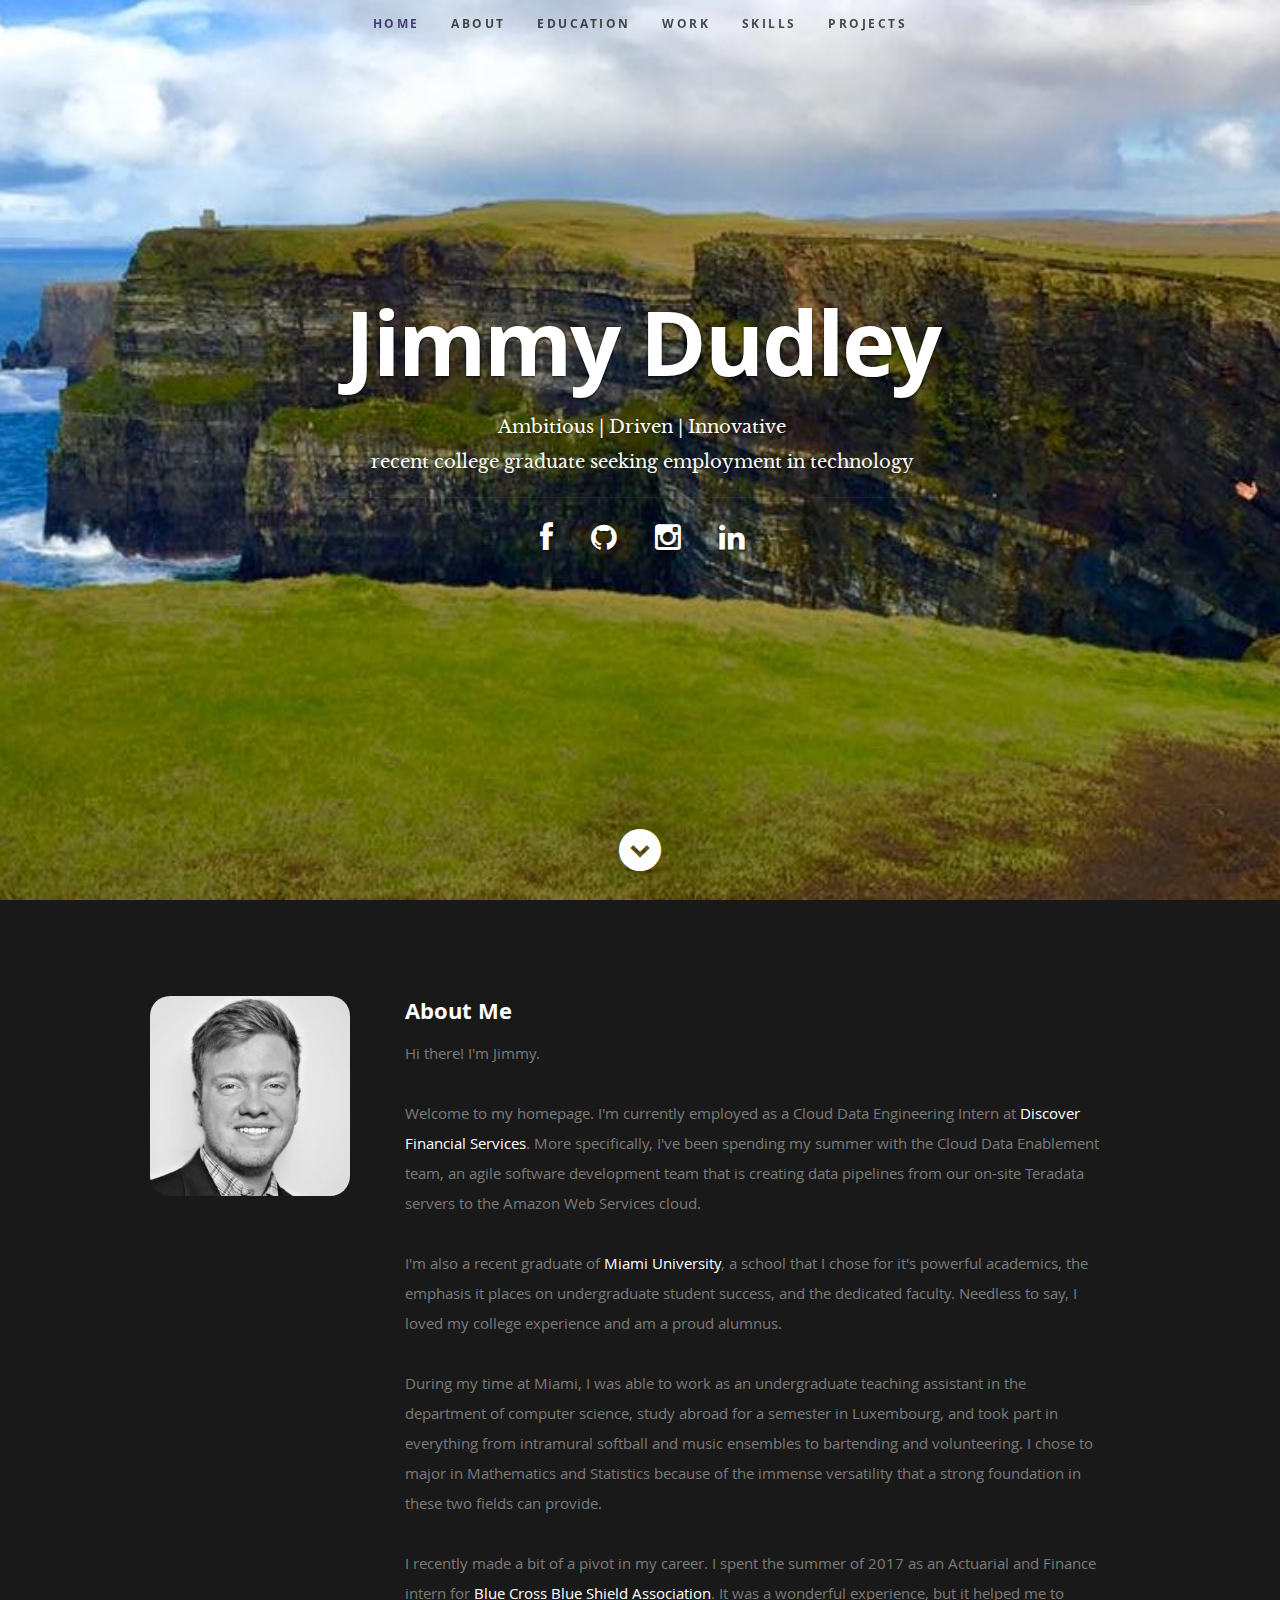
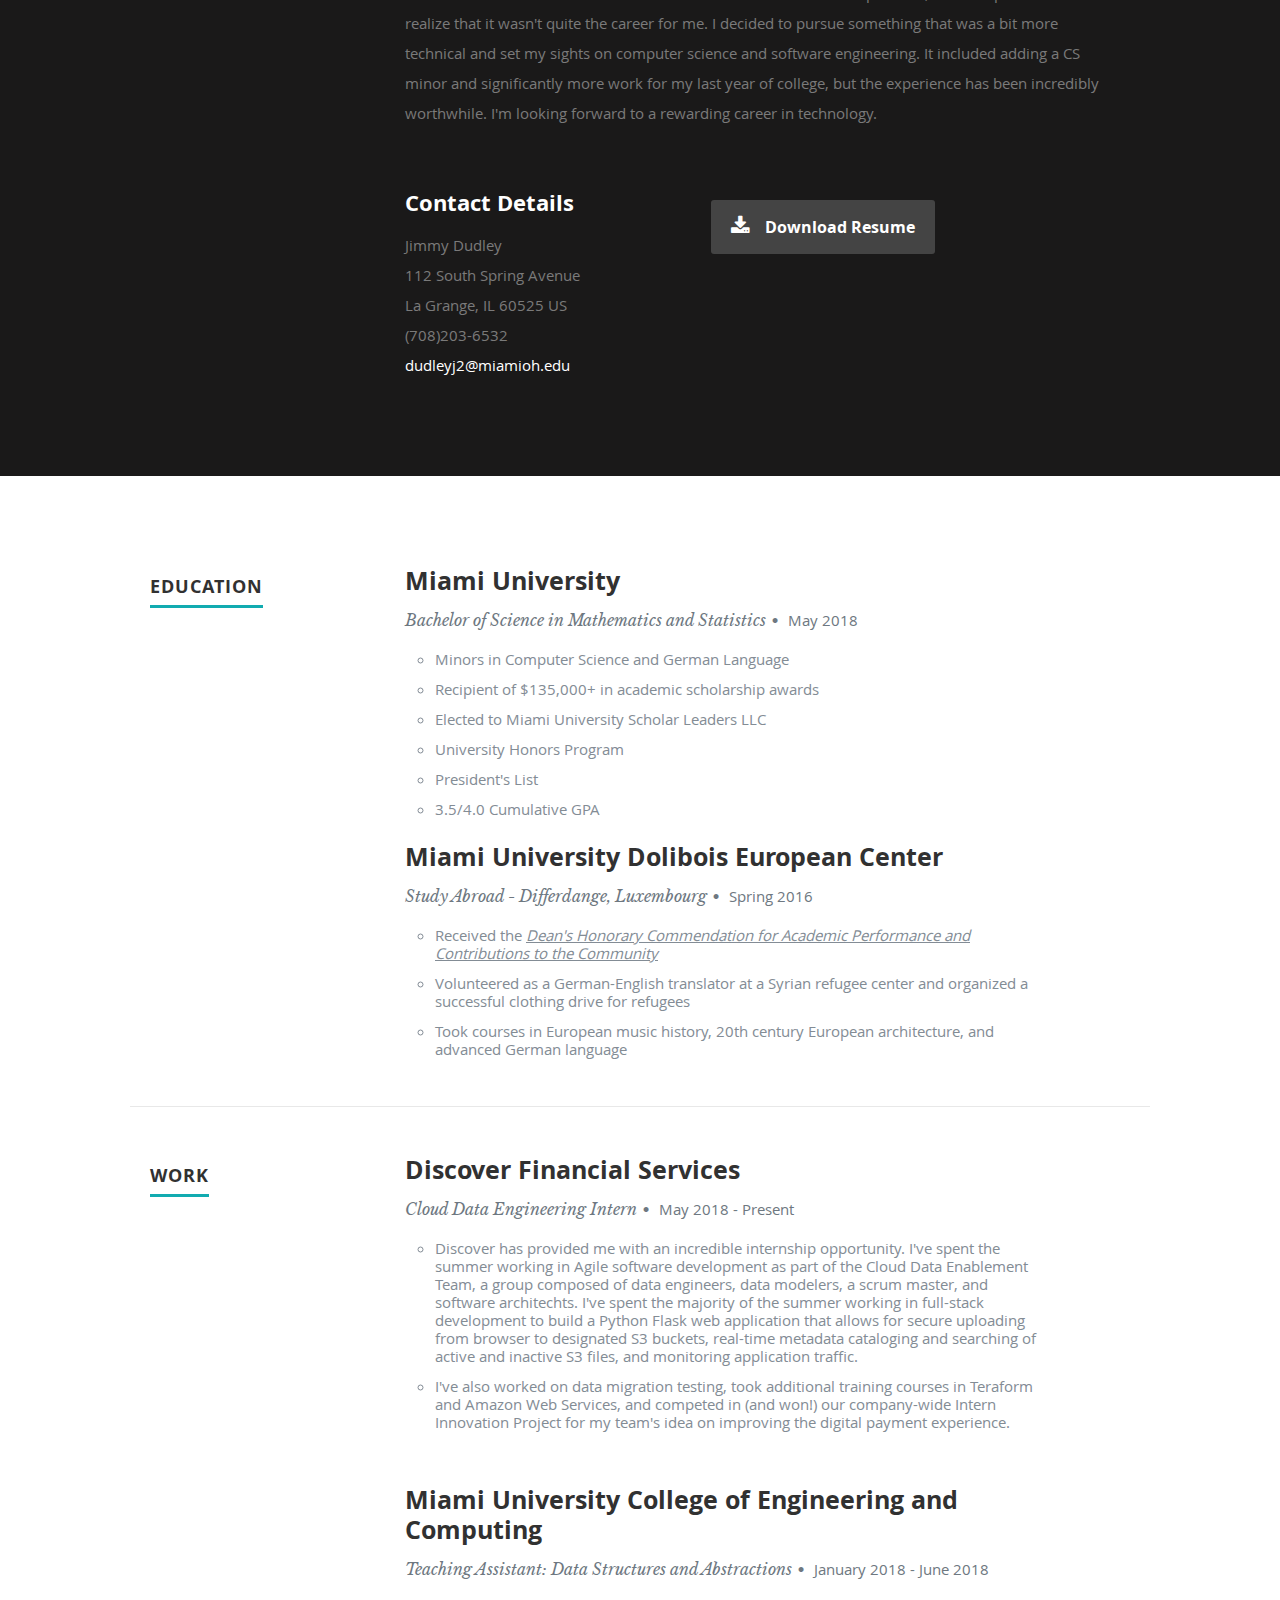
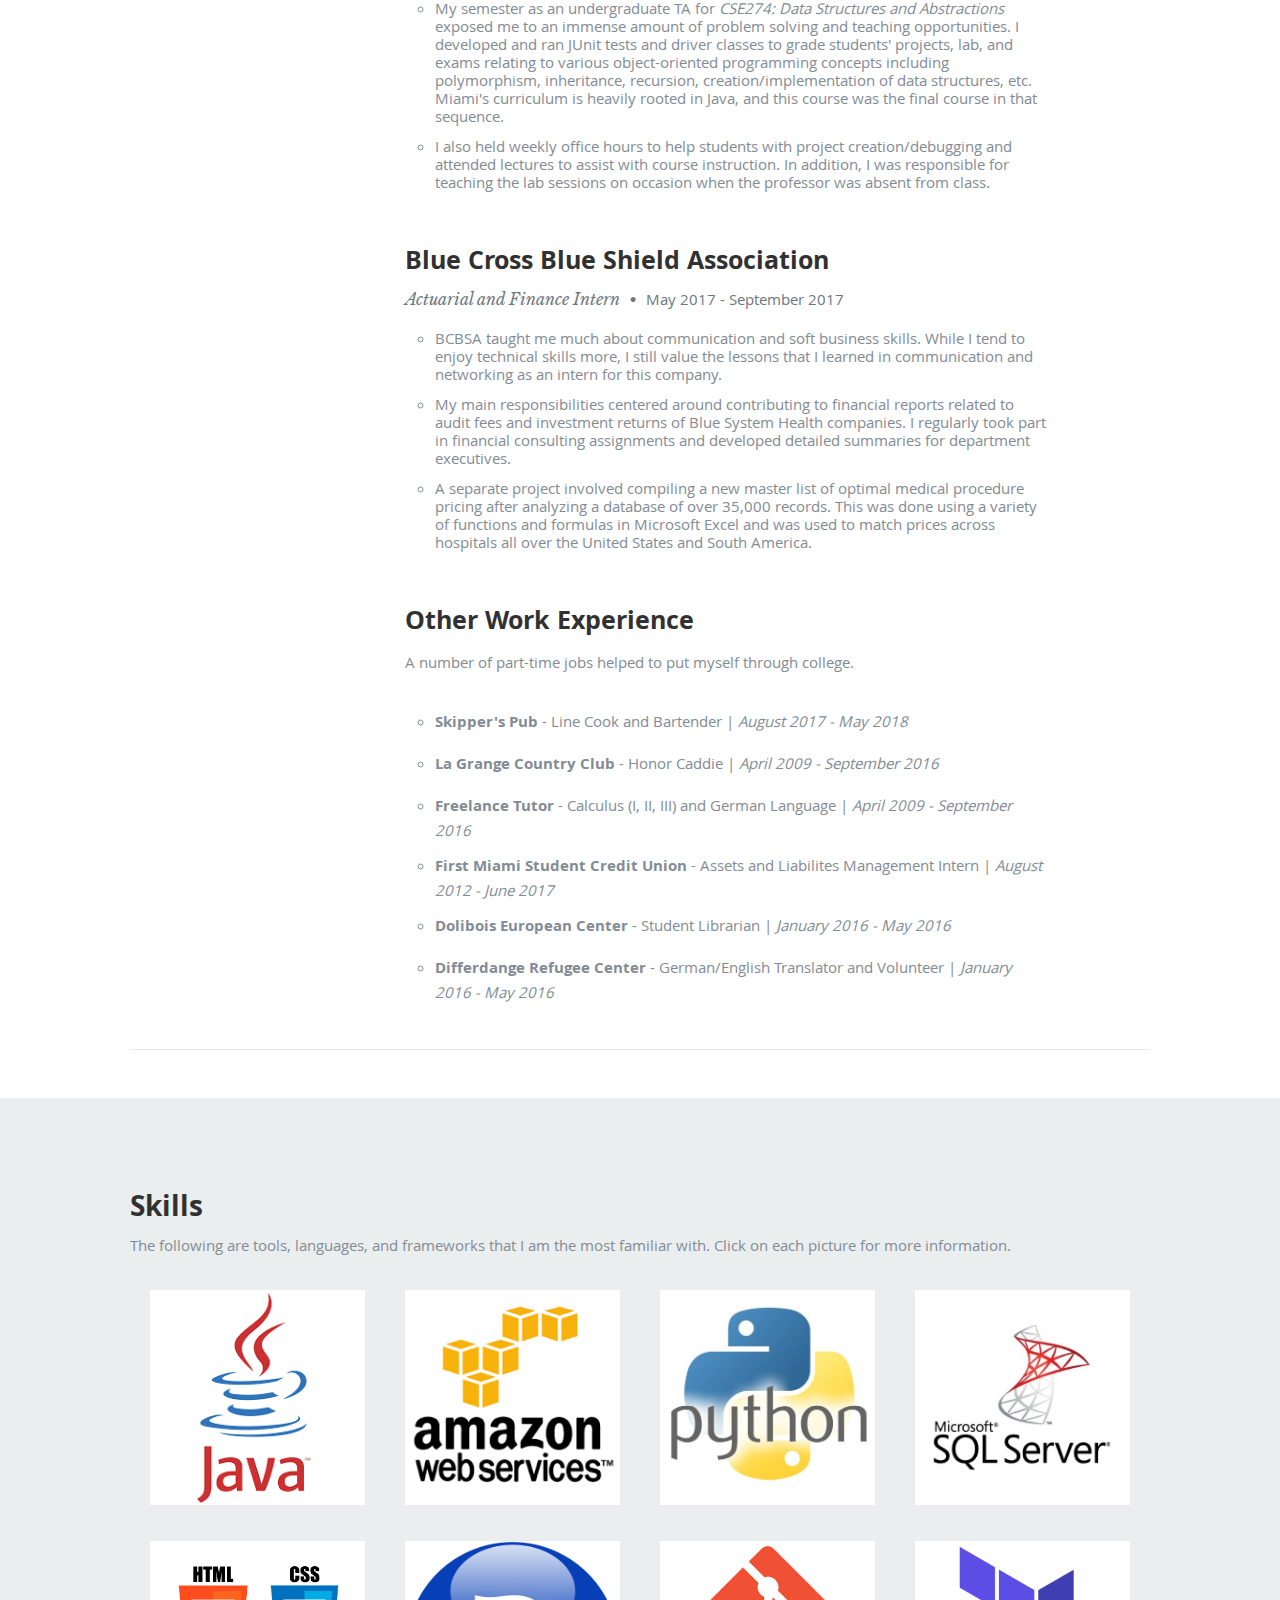
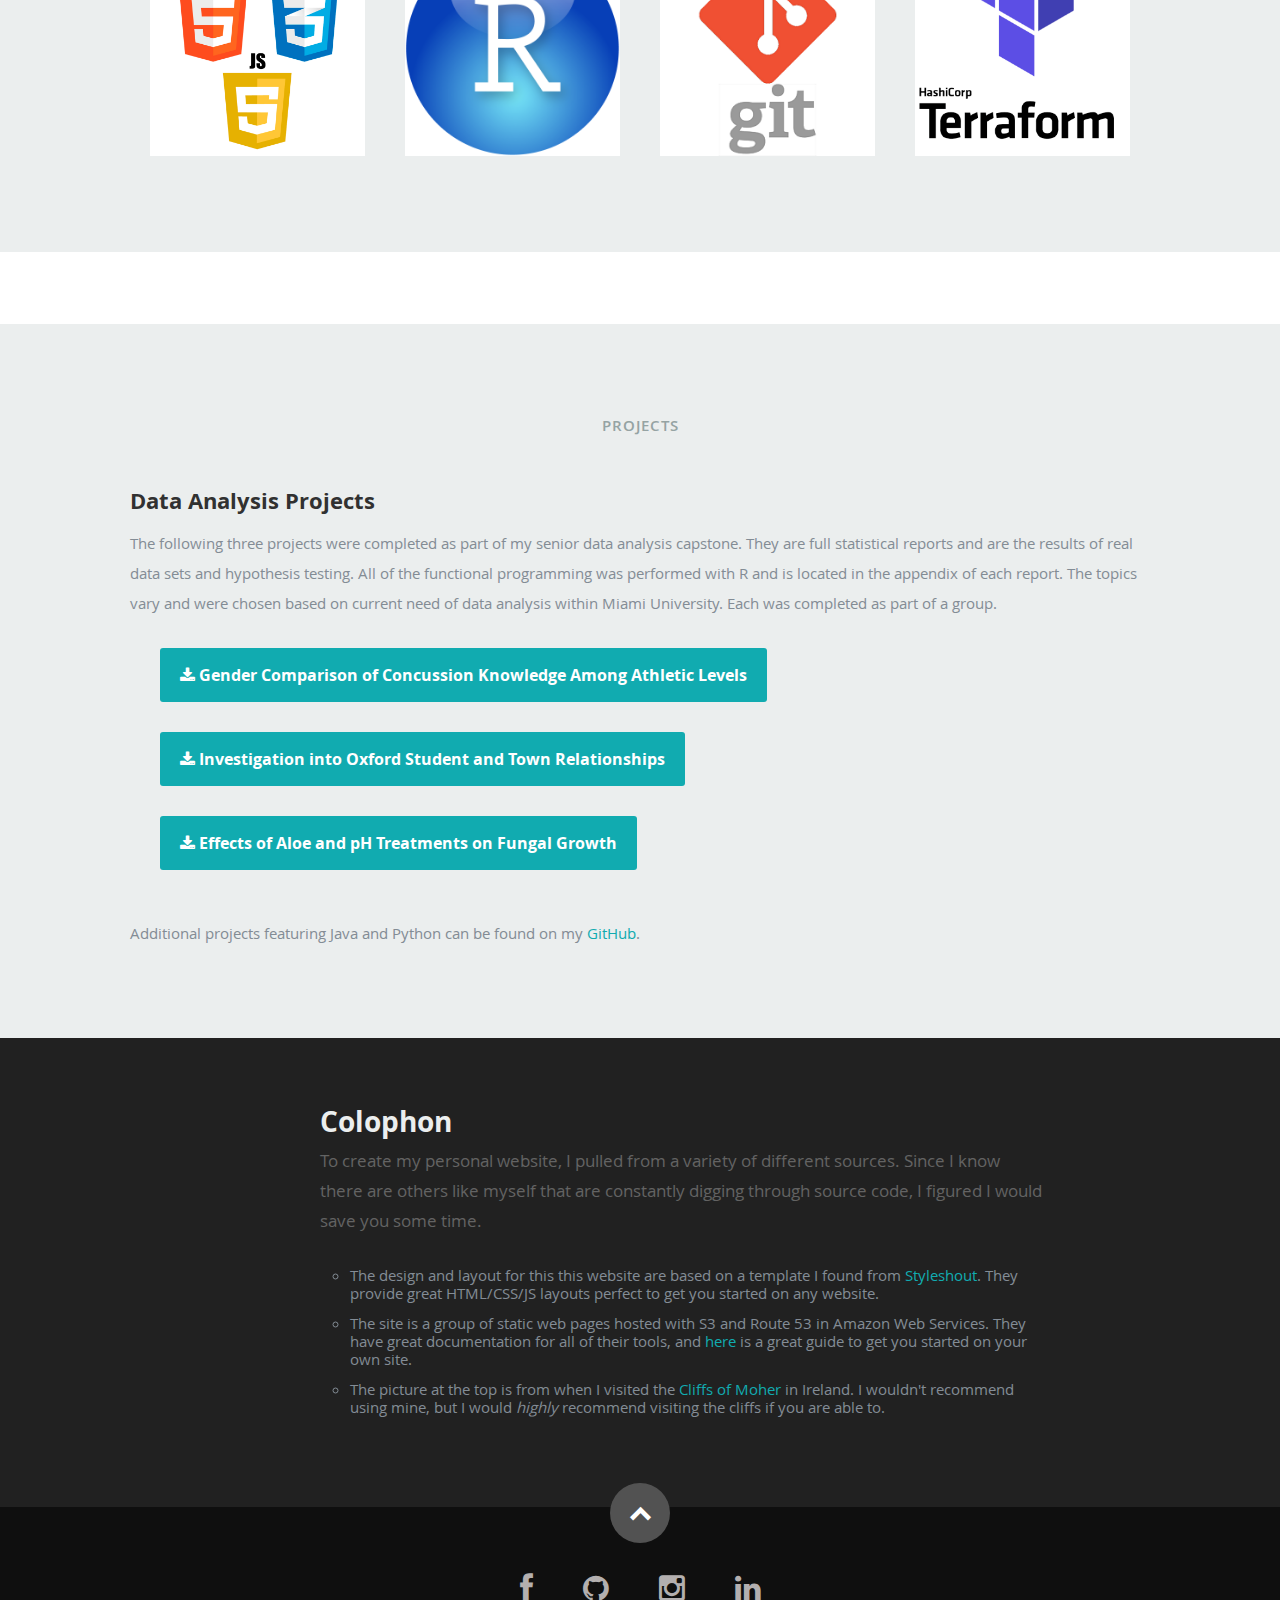
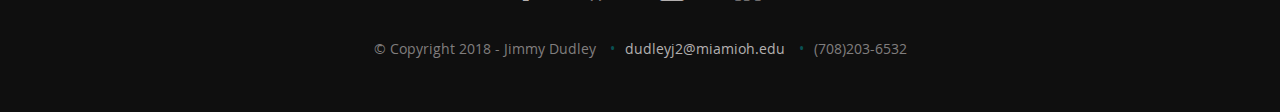
<file: jimmydudley.com/index.html>
<!DOCTYPE html>
<!--[if lt IE 8 ]><html class="no-js ie ie7" lang="en"> <![endif]-->
<!--[if IE 8 ]><html class="no-js ie ie8" lang="en"> <![endif]-->
<!--[if (gte IE 8)|!(IE)]><!--><html class="no-js" lang="en"> <!--<![endif]-->
<head>

   <!--- Basic Page Needs
   ================================================== -->
   <meta charset="utf-8">
	<title>Jimmy Dudley</title>
	<meta name="description" content="">
	<meta name="author" content="">

   <!-- Mobile Specific Metas
   ================================================== -->
	<meta name="viewport" content="width=device-width, initial-scale=1, maximum-scale=1">

	<!-- CSS
    ================================================== -->
   <link rel="stylesheet" href="css/default.css">
	<link rel="stylesheet" href="css/layout.css">
   <link rel="stylesheet" href="css/media-queries.css">
   <link rel="stylesheet" href="css/magnific-popup.css">

   <!-- Script
   ================================================== -->
	<script src="js/modernizr.js"></script>

   <!-- Tab Icon
	================================================== -->
	<link rel="shortcut icon" href="images/jd.jpg" >

</head>

<body>

   <!-- Header
   ================================================== -->
   <header id="home">

      <nav id="nav-wrap">

         <a class="mobile-btn" href="#nav-wrap" title="Show navigation">Show navigation</a>
	      <a class="mobile-btn" href="#" title="Hide navigation">Hide navigation</a>

         <ul id="nav" class="nav">
            <li class="current"><a class="smoothscroll" href="#home">Home</a></li>
            <li class="notcurrent"><a class="smoothscroll" href="#myabout">About</a></li>
	        <li class="notcurrent"><a class="smoothscroll" href="#education">Education</a></li>
            <li class="notcurrent"><a class="smoothscroll" href="#work">Work</a></li>
            <li class="notcurrent"><a class="smoothscroll" href="#portfolio">Skills</a></li>
            <li class="notcurrent"><a class="smoothscroll" href="#projects">Projects</a></li> 
         </ul> <!-- end #nav -->

      </nav> <!-- end #nav-wrap -->

      <div class="row banner">
         <div class="banner-text">
            <h1 class="responsive-headline">Jimmy Dudley</h1>
            <h3><span>Ambitious | Driven | Innovative</span></h3>
            <h3><span>recent college graduate seeking employment in technology</span></h3>
            <hr />
            <ul class="social">
               <li><a href="https://www.facebook.com/jmdudley112" target="_blank"><i class="fa fa-facebook"></i></a></li>
               <li><a href="https://github.com/dudleyj2" target="_blank"><i class="fa fa-github"></i></a></li>
               <li><a href="https://www.instagram.com/jimmydudley_/" target="_blank"><i class="fa fa-instagram"></i></a></li>
               <li><a href="https://www.linkedin.com/in/jimmy-dudley-168746a6/" target="_blank"><i class="fa fa-linkedin"></i></a></li>

            </ul>
         </div>
      </div>

      <p class="scrolldown">
         <a class="smoothscroll" href="#about"><i class="icon-down-circle"></i></a>
      </p>

   </header> <!-- Header End -->


   <!-- About Section
   ================================================== -->
   <a class="anchor" id="myabout"></a>

   <section id="about">

      <div class="row">

         <div class="three columns">

            <img class="profile-pic"  src="images/jimmy.jpg" alt="" />

         </div>

         <div class="nine columns main-col">

            <h2>About Me</h2>

            <p>Hi there! I'm Jimmy.</p>
            <p>Welcome to my homepage.  I'm currently employed as a Cloud Data Engineering Intern
                at <a href="https://www.discover.com/"  target="_blank">Discover Financial Services</a>.  More specifically, 
                I've been spending my summer with the Cloud Data Enablement team, an agile software development 
                team that is creating data pipelines from our on-site Teradata servers to the Amazon Web Services cloud.  
            </p>
                
            <p>I'm also a recent graduate of 
                <a href="https://www.miami.miamioh.edu/"  target="_blank">Miami University</a>, a school that I chose for it's 
                powerful academics, the emphasis it places on undergraduate student success, and the dedicated faculty.
                  Needless to say, I loved my college experience and am a proud alumnus.
            </p>

            <p>During my time at Miami, I was able to work as an undergraduate teaching assistant in the department of 
                computer science, study abroad for a semester in Luxembourg, and took part in everything from intramural softball and 
                music ensembles to bartending and volunteering.  I chose to major in Mathematics and Statistics because of the immense versatility that
                a strong foundation in these two fields can provide.
            </p>

            <p>I recently made a bit of a pivot in my career.  I spent the summer of 2017 as an Actuarial and Finance intern for 
                <a href="https://www.bcbs.com/">Blue Cross Blue Shield Association</a>.  It was a wonderful experience, but it helped me 
                to realize that it wasn't quite the career for me.  I decided to pursue something that was a bit more technical
                and set my sights on computer science and software engineering.  It included adding a CS minor and significantly more
                work for my last year of college, but the experience has been incredibly worthwhile.  I'm looking forward to a rewarding career
                in technology.
            </p>
            <br>
           

            <div class="row">

               <div class="columns contact-details">

                  <h2>Contact Details</h2>
                  <p class="address">
						   <span>Jimmy Dudley</span><br>
						   <span>112 South Spring Avenue<br>
						         La Grange, IL 60525 US
                     </span><br>
						   <span>(708)203-6532</span><br>
                     <span><a href="mailto:dudleyj2@miamioh.edu">dudleyj2@miamioh.edu</a></span>
					   </p>

               </div>

               <div class="columns download">
                  <p>
                     <a href="https://s3.us-east-2.amazonaws.com/jimmydudley.com/JMDResume.pdf" class="button" target="_blank"><i class="fa fa-download"></i>Download Resume</a>
                  </p>
               </div>

            </div> <!-- end row -->

         </div> <!-- end .main-col -->

      </div>

   </section> <!-- About Section End-->


   <!-- Resume Section
   ================================================== -->
   <section id="education">

      <!-- Education
      ----------------------------------------------- -->
      <div class="row education">

         <div class="three columns header-col">
            <h1><span>Education</span></h1>
         </div>

         <div class="nine columns main-col">

            <div class="row item">

               <div class="twelve columns">

                  <h3>Miami University</h3>
                  <p class="info">Bachelor of Science in Mathematics and Statistics<span>&bull;</span> <em class="date">May 2018</em></p>
                  <ul style="list-style-type:circle; padding-left:30px">
                      <li>Minors in Computer Science and German Language</li>
                      <li>Recipient of $135,000+ in academic scholarship awards</li>
                      <li>Elected to Miami University Scholar Leaders LLC</li>
                      <li>University Honors Program</li>
                      <li>President's List</li>
                      <li>3.5/4.0 Cumulative GPA</li>
                  </ul>

               </div>

               <div class="twelve columns">

                    <h3>Miami University Dolibois European Center</h3>
                    <p class="info">Study Abroad - Differdange, Luxembourg<span>&bull;</span> <em class="date">Spring 2016</em></p>
                    <ul style="list-style-type:circle; padding-left:30px">
                        <li>Received the <u><i>Dean's Honorary Commendation for Academic Performance and Contributions to the Community</i></u></li>
                        <li>Volunteered as a German-English translator at a Syrian refugee center and organized a successful clothing drive for refugees</li>
                        <li>Took courses in European music history, 20th century European architecture, and advanced German language</li>
                    
                    </ul>

                 </div>

            </div> <!-- item end -->
            <a class="anchor" id="work"></a>

         </div> <!-- main-col end -->

      </div> <!-- End Education -->


      <!-- Work
      ----------------------------------------------- -->
      <div class="row work">
    
         <div class="three columns header-col">             
            <h1><span>Work</span></h1>
         </div>

         <div class="nine columns main-col">

            <div class="row item">

               <div class="twelve columns">
                

                  <h3>Discover Financial Services</h3>
                  <p class="info">Cloud Data Engineering Intern<span>&bull;</span> <em class="date">May 2018 - Present</em></p>

                  <ul style="list-style-type:circle; padding-left:30px">
                        <li>Discover has provided me with an incredible internship opportunity.  I've spent
                            the summer working in Agile software development as part of the Cloud Data Enablement Team,
                            a group composed of data engineers, data modelers, a scrum master, and software architechts.
                            I've spent the majority of the summer working in full-stack development to build
                            a Python Flask web application that allows for secure uploading from browser to designated S3
                            buckets, real-time metadata cataloging and searching of active and inactive S3 files, and monitoring application traffic.
                        </li>
                        <li>I've also worked on data migration testing, took additional training courses in Teraform and 
                            Amazon Web Services, and competed in (and won!) our company-wide Intern Innovation Project for my
                            team's idea on improving the digital payment experience.
                        </li>

                    </ul>

               </div>

            </div> <!-- item end -->

            <div class="row item">

                    <div class="twelve columns">
                        <br>
                       <h3>Miami University College of Engineering and Computing</h3>
                       <p class="info">Teaching Assistant: Data Structures and Abstractions<span>&bull;</span> <em class="date">January 2018 - June 2018</em></p>
     
                       <ul style="list-style-type:circle; padding-left:30px">
                             <li>My semester as an undergraduate TA for <i>CSE274: Data Structures and Abstractions</i> exposed me to an immense amount of problem solving and teaching 
                                 opportunities.  I developed and ran JUnit tests and driver classes to grade students' projects, lab, 
                                 and exams relating to various object-oriented programming concepts including polymorphism, inheritance, 
                                 recursion, creation/implementation of data structures, etc.  Miami's curriculum is heavily rooted in Java, and this course
                                 was the final course in that sequence.
                             </li>
                             <li>I also held weekly office hours to help students with project creation/debugging and attended lectures to assist with course instruction. In addition, I
                                 was responsible for teaching the lab sessions on occasion when the professor was absent from class.  
                             </li>
     
                         </ul>
     
                    </div>
     
                 </div> <!-- item end -->

            <div class="row item">

               <div class="twelve columns">
                    <br>
                  <h3>Blue Cross Blue Shield Association</h3>
                  <p class="info">Actuarial and Finance Intern <span>&bull;</span> <em class="date">May 2017 - September 2017</em></p>

                  <ul style="list-style-type:circle; padding-left:30px">
                        <li>BCBSA taught me much about communication and soft business skills. While I tend to enjoy technical skills more, I still
                            value the lessons that I learned in communication and networking as an intern for this company.
                        </li>

                        <li>My main responsibilities centered around contributing to financial reports related to audit fees and investment returns
                             of Blue System Health companies.  I regularly took part in financial consulting assignments and developed detailed summaries 
                             for department executives.
                        </li>

                        <li>
                            A separate project involved compiling a new master list of optimal medical procedure pricing after analyzing a database of
                            over 35,000 records.  This was done using a variety of functions and formulas in Microsoft Excel and was used to match prices across
                          hospitals all over the United States and South America.
                        </li>

                    </ul>

               </div>
               </div>

               <div class="row item">

                    <div class="twelve columns">
                            <br>
                       <h3>Other Work Experience</h3>
                       <p>A number of part-time jobs helped to put myself through college. 
                       </p>
     
                       <ul style="list-style-type:circle; padding-left:30px">
                             <li><b>Skipper's Pub </b>- Line Cook and Bartender | <i>August 2017 - May 2018</i>
                             </li>
                             <li><b>La Grange Country Club </b>- Honor Caddie | <i>April 2009 - September 2016</i>
                             </li>
                             <li><b>Freelance Tutor </b>- Calculus (I, II, III) and German Language | <i>April 2009 - September 2016</i>
                             </li>
                             <li><b>First Miami Student Credit Union </b>- Assets and Liabilites Management Intern | <i>August 2012 - June 2017</i>
                             </li>
                             <li><b>Dolibois European Center </b>- Student Librarian | <i>January 2016 - May 2016</i>
                             </li>
                             <li><b>Differdange Refugee Center </b>- German/English Translator and Volunteer | <i>January 2016 - May 2016</i>
                             </li>
     
     
                         </ul>
     
                    </div>
                </div>

            </div> <!-- item end -->
         </div> <!-- main-col end -->

      </div> <!-- End Work -->

<!-- Skills Section
   ================================================== -->
   <section id="portfolio">

    <div class="row">

       <div class="twelve columns collapsed">

          <span><h2>Skills</h2></span>
          <p>The following are tools, languages, and frameworks that I am the most familiar with. Click on each picture
              for more information.
          </p>

          <!-- portfolio-wrapper -->
          <div id="portfolio-wrapper" class="bgrid-quarters s-bgrid-thirds cf">

               <div class="columns portfolio-item">
                <div class="item-wrap">

                   <a href="#modal-01" title="">
                      <img alt="" src="images/java.jpg">
                      <div class="overlay">
                         <div class="portfolio-item-meta">
                                  <h5>Java</h5>
                            <p>Object-Oriented Programming</p>
                               </div>
                      </div>
                      <div class="link-icon"><i class="icon-plus"></i></div>
                   </a>

                </div>
                </div> <!-- item end -->

             <div class="columns portfolio-item">
                <div class="item-wrap">

                   <a href="#modal-02" title="">
                      <img alt="" src="images/aws.jpg">
                      <div class="overlay">
                         <div class="portfolio-item-meta">
                                  <h5>Amazon Web Services</h5>
                            <p>Cloud Computing</p>
                               </div>
                      </div>
                      <div class="link-icon"><i class="icon-plus"></i></div>
                   </a>

                </div>
                </div> <!-- item end -->

             <div class="columns portfolio-item">
                <div class="item-wrap">

                   <a href="#modal-03" title="">
                      <img alt="" src="images/python.jpg">
                      <div class="overlay">
                         <div class="portfolio-item-meta">
                                  <h5>Python</h5>
                            <p>Scripting and Web Application Development</p>
                               </div>
                      </div>
                      <div class="link-icon"><i class="icon-plus"></i></div>
                   </a>

                </div>
                </div> <!-- item end -->

             <div class="columns portfolio-item">
                <div class="item-wrap">

                   <a href="#modal-04" title="">
                      <img alt="" src="images/SQL.jpg">
                      <div class="overlay">
                         <div class="portfolio-item-meta">
                                  <h5>SQL</h5>
                            <p>Database Systems</p>
                               </div>
                      </div>
                      <div class="link-icon"><i class="icon-plus"></i></div>
                   </a>

                </div>
                </div> <!-- item end -->

             <div class="columns portfolio-item">
                <div class="item-wrap">

                   <a href="#modal-05" title="">
                      <img alt="" src="images/htmlcssjs.jpg">
                      <div class="overlay">
                         <div class="portfolio-item-meta">
                                  <h5>HTML - CSS - JavaScript</h5>
                            <p>Front-End Web Development</p>
                               </div>
                      </div>
                      <div class="link-icon"><i class="icon-plus"></i></div>
                   </a>

                </div>
                </div> <!-- item end -->

             <div class="columns portfolio-item">
                <div class="item-wrap">

                   <a href="#modal-06" title="">
                      <img alt="" src="images/R.jpg">
                      <div class="overlay">
                         <div class="portfolio-item-meta">
                                  <h5>R</h5>
                            <p>Functional Programming</p>
                               </div>
                      </div>
                      <div class="link-icon"><i class="icon-plus"></i></div>
                   </a>

                </div>
                </div> <!-- item end -->

             <div class="columns portfolio-item">
                <div class="item-wrap">

                   <a href="#modal-07" title="">
                      <img alt="" src="images/git.jpg">
                      <div class="overlay">
                         <div class="portfolio-item-meta">
                                  <h5>Git</h5>
                            <p>Version Control</p>
                               </div>
                      </div>
                      <div class="link-icon"><i class="icon-plus"></i></div>
                   </a>

                </div>
                </div> <!-- item end -->

             <div class="columns portfolio-item">
                <div class="item-wrap">

                   <a href="#modal-08" title="">
                      <img alt="" src="images/terraform.jpg">
                      <div class="overlay">
                         <div class="portfolio-item-meta">
                                  <h5>Terraform</h5>
                            <p>Infrastucture as Code</p>
                               </div>
                      </div>
                      <div class="link-icon"><i class="icon-plus"></i></div>
                   </a>

                </div>
                </div>  <!-- item end -->

          </div> <!-- portfolio-wrapper end -->

       </div> <!-- twelve columns end -->


       <!-- Modal Popup
        --------------------------------------------------------------- -->

       <div id="modal-01" class="popup-modal mfp-hide">


            <div class="description-box">
                <h4>Java</h4>
                <p>The curriculum at Miami University is based in Java development.  After having taken three
                    semesters of Java-oriented classes and working as a teaching assistant, Java is the language 
                    I am most experienced in.  Data structure implementation, projects, and labs were all in Java.  As a 
                    TA, I developed JUnit classes to grade students' work.  Additionally, I have used Ant Build scripts for 
                    deploying web applications.  My primary IDE for Java development is Eclipse.
                </p>
            </div>

          <div class="link-box">
               <a class="popup-modal-dismiss">Close</a>
          </div>

        </div><!-- modal-01 End -->

       <div id="modal-02" class="popup-modal mfp-hide">


            <div class="description-box">
                <h4>Amazon Web Services</h4>
                <p>I have learned how to use numerous tools in AWS through my internship at Discover.  I configured a back end 
                    for cataloging S3 event metadata to DynamoDB with Lambda functions.  I converted that data into a REST API with 
                    Lambda Functions and API Gateway.  The web application that allows users to access this 
                    information is hosted in a Linux-based EC2 instance.  Additionally, I used Route53 to purchase and route the domain 
                    name for my website and Athena for database querying.
                </p>
            </div>

          <div class="link-box">
               <a class="popup-modal-dismiss">Close</a>
          </div>

        </div><!-- modal-02 End -->

       <div id="modal-03" class="popup-modal mfp-hide">

            <div class="description-box">
                <h4>Python</h4>
                <p>Most of my experience with Python comes from using the web application frameworks Django and Flask.  With Django, I 
                    was able to create a mock app store of 4,000 apps connected to a database that incorporated user registration, login, and admin pages.  I 
                    used flask to create a web application for improved user interaction with Amazon Web Services' S3. 
                </p>
                <p>Directly within AWS, I have used python for creating and testing Lambda Functions.  I also used python to automate the comparison of 
                    datatypes and values across multiple databases for data migration testing.
                </p>
            </div>

          <div class="link-box">
               <a class="popup-modal-dismiss">Close</a>
          </div>

        </div><!-- modal-03 End -->

       <div id="modal-04" class="popup-modal mfp-hide">


            <div class="description-box">
                <h4>SQL</h4>
                <p>I have extensive experience writing Create, Read, Update, and Delete operations with SQL.  I've done this using Visual Studio, 
                    DBVisualizer, and AWS Athena.

                </p>
            </div>

          <div class="link-box">
               <a class="popup-modal-dismiss">Close</a>
          </div>

        </div><!-- modal-04 End -->

       <div id="modal-05" class="popup-modal mfp-hide">


            <div class="description-box">
                <h4>HTML - CSS - JS</h4>
                <p>HTML and CSS were the first programming languages that I learned.  I have used them in the front-end creation of 
                    Python Django and Flask applications, as well as static web pages such as the one you are currently on.  I have also 
                    used JavaScript for parsing REST APIs and adding additional functionality.
                </p>
            </div>

          <div class="link-box">
               <a class="popup-modal-dismiss">Close</a>
          </div>

        </div><!-- modal-05 End -->

       <div id="modal-06" class="popup-modal mfp-hide">


            <div class="description-box">
                <h4>R</h4>
                <p>The primary statistical data analysis language at Miami University is R.  With R, I have 
                    performed statistical tests, deployed a Shiny application on job availability data, used numerous functions, and created 
                    multiple reports with RMarkdown.  All development took place using the RStudio IDE.
                </p>
            </div>

          <div class="link-box">
               <a class="popup-modal-dismiss">Close</a>
          </div>

        </div><!-- modal-06 End -->

       <div id="modal-07" class="popup-modal mfp-hide">


            <div class="description-box">
                <h4>Git</h4>
                <p>Git has been my primary form of version control both in school and at work.  I have experience performing all of 
                    the most common git commands in Terminal on MacOS and with GitBash on Windows. I have used Git for documentation 
                    of projects related to user stories in Rally and Trello.
                </p>
            </div>

          <div class="link-box">
               <a class="popup-modal-dismiss">Close</a>
          </div>

        </div><!-- modal-07 End -->

       <div id="modal-08" class="popup-modal mfp-hide">

            <div class="description-box">
                <h4>Terraform</h4>
                <p>Terraform is my newest skill.  My first day learning how to use it will be at a training bootcamp on August 2, 2018. I'm excited  
                   to start using it!</p>
            </div>

          <div class="link-box">
               <a class="popup-modal-dismiss">Close</a>
          </div>

        </div><!-- modal-01 End -->


        </div> <!-- row End -->

    </section> <!-- Skills Section End-->

   </section> <!-- Resume Section End-->
   <a class="anchor" id="projects"></a>


   <!-- Portfolio Section
   ================================================== -->
   <section id="portfolio">

      <div class="row">

         <div class="twelve columns collapsed">

            <h1>Projects</h1>
            <h3>Data Analysis Projects</h3>
            <p>The following three projects were completed as part of my senior data analysis capstone.  They are full statistical reports
                and are the results of real data sets and hypothesis testing.  All of the functional programming was performed with R and is located in the 
                appendix of each report.  The topics vary and were chosen based on current need of data analysis within Miami University.  Each was 
                completed as part of a group.
                    <ul style="padding-left:30px">
                    <li><a href="https://s3.us-east-2.amazonaws.com/jimmydudley.com/Knollman-Porter+Team%236+Final+Report.pdf" class="button" target="_blank"><i class="fa fa-download"></i> Gender Comparison of Concussion Knowledge Among Athletic Levels</a>                   
                    </li>

                    <li><a href="https://s3.us-east-2.amazonaws.com/jimmydudley.com/CurmeTeam2.pdf" class="button" target="_blank"><i class="fa fa-download"></i> Investigation into Oxford Student and Town Relationships</a>
                    </li>

                    <li><a href="https://s3.us-east-2.amazonaws.com/jimmydudley.com/Lee+Team+4+-+Report.pdf" class="button" target="_blank"><i class="fa fa-download"></i> Effects of Aloe and pH Treatments on Fungal Growth</a>
                    </li>
                </ul>
            </p>
            <p>Additional projects featuring Java and Python can be found on my <a href="https://github.com/dudleyj2">GitHub</a>.</p>
           

            

	      </div><!-- modal-01 End -->


      </div> <!-- row End -->

   </section> <!-- Portfolio Section End--> 


   <!-- Call-To-Action Section
   ================================================== -->
   <section id="call-to-action">

      <div class="row">

         <div class="two columns header-col">


         </div>

         <div class="nine columns">

            <h2>Colophon</a></h2>
            <p>To create my personal website, I pulled from a variety of different sources.  Since I know there are others like myself
                that are constantly digging through source code, I figured I would save you some time.
                
                <ul style="list-style-type:circle; padding-left:30px">
                    
                    <li>The design and layout for this this website are based on a template I found from 
                    <a href="http://www.styleshout.com" target="_blank">Styleshout</a>. They provide great HTML/CSS/JS layouts
                    perfect to get you started on any website.</li>
                    
                    <li>The site is a group of static web pages hosted with S3 and Route 53 in Amazon Web Services.  They have great documentation 
                        for all of their tools, and <a href="https://docs.aws.amazon.com/AmazonS3/latest/dev/website-hosting-custom-domain-walkthrough.html#root-domain-walkthrough-before-you-begin"  target="_blank">
                            here</a> is a great guide to get you started on your own site.
                    </li>

                    <li>The picture at the top is from when I visited the <a href="https://en.wikipedia.org/wiki/Cliffs_of_Moher" target="_blank">
                        Cliffs of Moher</a> in Ireland.  I wouldn't recommend using mine, but I would <i>highly</i> recommend visiting the cliffs 
                        if you are able to.

                    </li>
                </ul>
            </p>
        

         </div>

         <div class="three columns action">


         </div>

      </div>

   </section> <!-- Call-To-Action Section End-->


  


   


   <!-- footer
   ================================================== -->
   <footer>

      <div class="row">

         <div class="twelve columns">

            <ul class="social-links">
               <li><a href="https://www.facebook.com/jmdudley112"><i class="fa fa-facebook"></i></a></li>
               <li><a href="https://github.com/dudleyj2"><i class="fa fa-github"></i></a></li>
               <li><a href="https://www.instagram.com/jimmydudley_/"><i class="fa fa-instagram"></i></a></li>
               <li><a href="https://www.linkedin.com/in/jimmy-dudley-168746a6/"><i class="fa fa-linkedin"></i></a></li>
            </ul>

            <ul class="copyright">
               <li>&copy; Copyright 2018 - Jimmy Dudley</li>
               <li><a href="mailto:dudleyj2@miamioh.edu">dudleyj2@miamioh.edu</a></li>
               <li>(708)203-6532</li>
            </ul>

         </div>

         <div id="go-top"><a class="smoothscroll" title="Back to Top" href="#home"><i class="icon-up-open"></i></a></div>

      </div>

   </footer> <!-- Footer End-->

   <!-- Java Script
   ================================================== -->
   <script src="http://ajax.googleapis.com/ajax/libs/jquery/1.10.2/jquery.min.js"></script>
   <script>window.jQuery || document.write('<script src="js/jquery-1.10.2.min.js"><\/script>')</script>
   <script type="text/javascript" src="js/jquery-migrate-1.2.1.min.js"></script>

   <script src="js/jquery.flexslider.js"></script>
   <script src="js/waypoints.js"></script>
   <script src="js/jquery.fittext.js"></script>
   <script src="js/magnific-popup.js"></script>
   <script src="js/init.js"></script>

</body>

</html>
</file>
<file: jimmydudley.com/css/default.css>
/*
=====================================================================
*   Ceevee v1.0 Default Stylesheet
*   url: styleshout.com
*   03-17-2014
=====================================================================

TOC:
a. Webfonts and Icon fonts
b. Reset
c. Default Styles
   1. Basic
   2. Typography
   3. Links
   4. Images
   5. Buttons
   6. Forms
d. Grid
e. Others
   1. Clearing
   2. Misc

=====================================================================  */

/* ------------------------------------------------------------------ */
/* a. Webfonts and Icon fonts
 ------------------------------------------------------------------ */

@import url("fonts.css");
@import url("fontello/css/fontello.css");
@import url("font-awesome/css/font-awesome.min.css");

/* ------------------------------------------------------------------
/* b. Reset
      Adapted from:
      Normalize.css - https://github.com/necolas/normalize.css/
      HTML5 Doctor Reset - html5doctor.com/html-5-reset-stylesheet/
/* ------------------------------------------------------------------ */

html, body, div, span, object, iframe,
h1, h2, h3, h4, h5, h6, p, blockquote, pre,
abbr, address, cite, code,
del, dfn, em, img, ins, kbd, q, samp,
small, strong, sub, sup, var,
b, i,
dl, dt, dd, ol, ul, li,
fieldset, form, label, legend,
table, caption, tbody, tfoot, thead, tr, th, td,
article, aside, canvas, details, figcaption, figure,
footer, header, hgroup, menu, nav, section, summary,
time, mark, audio, video {
   margin: 0;
   padding: 0;
   border: 0;
   outline: 0;
   font-size: 100%;
   vertical-align: baseline;
   background: transparent;
}

article,aside,details,figcaption,figure,
footer,header,hgroup,menu,nav,section {
   display: block;
}

audio,
canvas,
video {
   display: inline-block;
}

audio:not([controls]) {
   display: none;
   height: 0;
}

[hidden] { display: none; }

code, kbd, pre, samp {
   font-family: monospace, serif;
   font-size: 1em;
}

pre {
   white-space: pre;
   white-space: pre-wrap;
   word-wrap: break-word;
}

blockquote, q { quotes: &#8220 &#8220; }

blockquote:before, blockquote:after,
q:before, q:after {
   content: '';
   content: none;
}

ins {
   background-color: #ff9;
   color: #000;
   text-decoration: none;
}

mark {
   background-color: #A7F4F6;
   color: #555;
}

del { text-decoration: line-through; }

abbr[title], dfn[title] {
   border-bottom: 1px dotted;
   cursor: help;
}

table {
   border-collapse: collapse;
   border-spacing: 0;
}


/* ------------------------------------------------------------------ */
/* c. Default and Basic Styles
      Adapted from:
      Skeleton CSS Framework - http://www.getskeleton.com/
      Typeplate Typographic Starter Kit - http://typeplate.com/
/* ------------------------------------------------------------------ */

/*  1. Basic  ------------------------------------------------------- */

*,
*:before,
*:after {
   -moz-box-sizing: border-box;
   -webkit-box-sizing: border-box;
   box-sizing: border-box;
}

html {
   font-size: 62.5%;
   -webkit-font-smoothing: antialiased;
}

body {
   background: #fff;
   font-family: 'opensans-regular', sans-serif;
   font-weight: normal;
   font-size: 15px;
   line-height: 30px;
	color: #838C95;

   -webkit-font-smoothing: antialiased; /* Fix for webkit rendering */
	-webkit-text-size-adjust: 100%;
}

/*  2. Typography
       Vertical rhythm with leading derived from 6
--------------------------------------------------------------------- */

h1, h2, h3, h4, h5, h6 {
   color: #313131;
	font-family: 'opensans-bold', sans-serif;
   font-weight: normal;
}
h1 a, h2 a, h3 a, h4 a, h5 a, h6 a { font-weight: inherit; }
h1 { font-size: 38px; line-height: 42px; margin-bottom: 12px; letter-spacing: -1px; }
h2 { font-size: 28px; line-height: 36px; margin-bottom: 6px; }
h3 { font-size: 22px; line-height: 30px; margin-bottom: 12px; }
h4 { font-size: 20px; line-height: 30px; margin-bottom: 6px; }
h5 { font-size: 18px; line-height: 30px; }
h6 { font-size: 14px; line-height: 30px; }
.subheader { }

p { margin: 0 0 30px 0; }
p img { margin: 0; }
p.lead {
   font: 19px/36px 'opensans-light', sans-serif;
   margin-bottom: 18px;
}

/* for 'em' and 'strong' tags, font-size and line-height should be same with
the body tag due to rendering problems in some browsers */
em { font: 15px/30px 'opensans-italic', sans-serif; }
strong, b { font: 15px/30px 'opensans-bold', sans-serif; }
small { font-size: 11px; line-height: inherit; }

/*	Blockquotes */
blockquote {
   margin: 30px 0px;
   padding-left: 40px;
   position: relative;
}
blockquote:before {
   content: "\201C";
   opacity: 0.45;
   font-size: 80px;
   line-height: 0px;
   margin: 0;
   font-family: arial, sans-serif;

   position: absolute;
   top:  30px;
	left: 0;
}
blockquote p {
   font-family: 'librebaskerville-italic', serif;
   padding: 0;
   font-size: 18px;
   line-height: 36px;
}
blockquote cite {
   display: block;
   font-size: 12px;
   font-style: normal;
   line-height: 18px;
}
blockquote cite:before { content: "\2014 \0020"; }
blockquote cite a,
blockquote cite a:visited { color: #8B9798; border: none }

/* ---------------------------------------------------------------------
/*  Pull Quotes Markup
/*
    <aside class="pull-quote">
		<blockquote>
			<p></p>
		</blockquote>
	 </aside>
/*
/* --------------------------------------------------------------------- */
.pull-quote {
   position: relative;
	padding: 18px 30px 18px 0px;
}
.pull-quote:before,
.pull-quote:after {
	height: 1em;
	opacity: 0.45;
	position: absolute;
	font-size: 80px;
   font-family: Arial, Sans-Serif;
}
.pull-quote:before {
	content: "\201C";
	top:  33px;
	left: 0;
}
.pull-quote:after {
	content: '\201D';
	bottom: -33px;
	right: 0;
}
.pull-quote blockquote {
   margin: 0;
}
.pull-quote blockquote:before {
   content: none;
}

/* Abbreviations */
abbr {
   font-family: 'opensans-bold', sans-serif;
	font-variant: small-caps;
	text-transform: lowercase;
   letter-spacing: .5px;
	color: gray;
}
abbr:hover { cursor: help; }

/* drop cap */
.drop-cap:first-letter {
	float: left;
	margin: 0;
	padding: 14px 6px 0 0;
	font-size: 84px;
	font-family: /* Copperplate */ 'opensans-bold', sans-serif;
   line-height: 60px;
	text-indent: 0;
	background: transparent;
	color: inherit;
}

hr { border: solid #E3E3E3; border-width: 1px 0 0; clear: both; margin: 11px 0 30px; height: 0; }


/*  3. Links  ------------------------------------------------------- */

a, a:visited {
   text-decoration: none;
   outline: 0;
   color: #11ABB0;

   -webkit-transition: color .3s ease-in-out;
   -moz-transition: color .3s ease-in-out;
   -o-transition: color .3s ease-in-out;
   transition: color .3s ease-in-out;
}
a:hover, a:focus { color: #313131; }
p a, p a:visited { line-height: inherit; }


/*  4. List  --------------------------------------------------------- */

ul, ol { margin-bottom: 24px; margin-top: 12px; }
ul { list-style: none outside; }
ol { list-style: decimal; }
ol, ul.square, ul.circle, ul.disc { margin-left: 30px; }
ul.square { list-style: square outside; }
ul.circle { list-style: circle outside; }
ul.disc { list-style: disc outside; }
ul ul, ul ol,
ol ol, ol ul { margin: 6px 0 6px 30px; }
ul ul li, ul ol li,
ol ol li, ol ul li { margin-bottom: 6px; }
li { line-height: 18px; margin-bottom: 12px; }
ul.large li { }
li p { }

/* ---------------------------------------------------------------------
/*  Stats Tab Markup

    <ul class="stats-tabs">
		<li><a href="#">[value]<b>[name]</b></a></li>
	 </ul>

    Extend this object into your markup.
/*
/* --------------------------------------------------------------------- */
.stats-tabs {
   padding: 0;
   margin: 24px 0;
}
.stats-tabs li {
	display: inline-block;
	margin: 0 10px 18px 0;
	padding: 0 10px 0 0;
	border-right: 1px solid #ccc;
}
.stats-tabs li:last-child {
	margin: 0;
	padding: 0;
	border: none;
}
.stats-tabs li a {
	display: inline-block;
	font-size: 22px;
	font-family: 'opensans-bold', sans-serif;
   border: none;
   color: #313131;
}
.stats-tabs li a:hover {
   color:#11ABB0;
}
.stats-tabs li a b {
	display: block;
	margin: 6px 0 0 0;
	font-size: 13px;
	font-family: 'opensans-regular', sans-serif;
   color: #8B9798;
}

/* definition list */
dl { margin: 12px 0; }
dt { margin: 0; color:#11ABB0; }
dd { margin: 0 0 0 20px; }

/* Lining Definition Style Markup */
.lining dt,
.lining dd {
	display: inline;
	margin: 0;
}
.lining dt + dt:before,
.lining dd + dt:before {
	content: "\A";
	white-space: pre;
}
.lining dd + dd:before {
	content: ", ";
}
.lining dd:before {
	content: ": ";
	margin-left: -0.2em;
}

/* Dictionary Definition Style Markup */
.dictionary-style dt {
	display: inline;
	counter-reset: definitions;
}
.dictionary-style dt + dt:before {
	content: ", ";
	margin-left: -0.2em;
}
.dictionary-style dd {
	display: block;
	counter-increment: definitions;
}
.dictionary-style dd:before {
	content: counter(definitions, decimal) ". ";
}

/* Pagination */
.pagination {
   margin: 36px auto;
   text-align: center;
}
.pagination ul li {
   display: inline-block;
   margin: 0;
   padding: 0;
}
.pagination .page-numbers {
   font: 15px/18px 'opensans-bold', sans-serif;
   display: inline-block;
   padding: 6px 10px;
   margin-right: 3px;
   margin-bottom: 6px;
	color: #6E757C;
	background-color: #E6E8EB;

	-webkit-transition: all 200ms ease-in-out;
	-moz-transition: all 200ms ease-in-out;
	-o-transition: all 200ms ease-in-out;
	-ms-transition: all 200ms ease-in-out;
	transition: all 200ms ease-in-out;

   -moz-border-radius: 3px;
   -webkit-border-radius: 3px;
   -khtml-border-radius: 3px;
	border-radius: 3px;
}
.pagination .page-numbers:hover {
   background: #838A91;
   color: #fff;
}
.pagination .current,
.pagination .current:hover {
   background-color: #11ABB0;
   color: #fff;
}
.pagination .inactive,
.pagination .inactive:hover {
   background-color: #E6E8EB;
	color: #A9ADB2;
}
.pagination .prev, .pagination .next {}

/*  5. Images  --------------------------------------------------------- */

img {
   max-width: 100%;
   height: auto;
}
img.pull-right { margin: 12px 0px 0px 18px; }
img.pull-left { margin: 12px 18px 0px 0px; }

/*  6. Buttons  --------------------------------------------------------- */

.button,
.button:visited,
button,
input[type="submit"],
input[type="reset"],
input[type="button"] {
   font: 16px/30px 'opensans-bold', sans-serif;
   background: #11ABB0;
   display: inline-block;
	text-decoration: none;
   letter-spacing: 0;
   color: #fff;
	padding: 12px 20px;
	margin-bottom: 18px;
   border: none;
   cursor: pointer;
   height: auto;

   -webkit-transition: all .2s ease-in-out;
	-moz-transition: all .2s ease-in-out;
	-o-transition: all .2s ease-in-out;
	-ms-transition: all .2s ease-in-out;
	transition: all .2s ease-in-out;

   -moz-border-radius: 3px;
   -webkit-border-radius: 3px;
   -khtml-border-radius: 3px;
   border-radius: 3px;
}

.button:hover,
button:hover,
input[type="submit"]:hover,
input[type="reset"]:hover,
input[type="button"]:hover {
   background: #3d4145;
   color: #fff;
}

.button:active,
button:active,
input[type="submit"]:active,
input[type="reset"]:active,
input[type="button"]:active {
   background: #3d4145;
   color: #fff;
}

.button.full-width,
button.full-width,
input[type="submit"].full-width,
input[type="reset"].full-width,
input[type="button"].full-width {
	width: 100%;
	padding-left: 0 !important;
	padding-right: 0 !important;
	text-align: center;
}

/* Fix for odd Mozilla border & padding issues */
button::-moz-focus-inner,
input::-moz-focus-inner {
    border: 0;
    padding: 0;
}


/*  7. Forms  --------------------------------------------------------- */

form { margin-bottom: 24px; }
fieldset { margin-bottom: 24px; }

input[type="text"],
input[type="password"],
input[type="email"],
textarea,
select {
   display: block;
   padding: 18px 15px;
   margin: 0 0 24px 0;
   border: 0;
   outline: none;
   vertical-align: middle;
   min-width: 225px;
	max-width: 100%;
   font-size: 15px;
   line-height: 24px;
	color: #647373;
	background: #D3D9D9;

}

/* select { padding: 0;
   width: 220px;
   } */

input[type="text"]:focus,
input[type="password"]:focus,
input[type="email"]:focus,
textarea:focus {
   color: #B3B7BC;
	background-color: #3d4145;
}

textarea { min-height: 220px; }

label,
legend {
   font: 16px/24px 'opensans-bold', sans-serif;
	margin: 12px 0;
   color: #3d4145;
   display: block;
}
label span,
legend span {
	color: #8B9798;
   font: 14px/24px 'opensans-regular', sans-serif;
}

input[type="checkbox"],
input[type="radio"] {
    font-size: 15px;
    color: #737373;
}

input[type="checkbox"] { display: inline; }

/* ------------------------------------------------------------------ */
/* d. Grid
---------------------------------------------------------------------
   gutter = 40px.
/* ------------------------------------------------------------------ */

/* default
--------------------------------------------------------------- */
.row {
   width: 96%;
   max-width: 1020px;
   margin: 0 auto;
}
/* fixed width for IE8 */
.ie .row { width: 1000px ; }

.narrow .row { max-width: 980px; }

.row .row { width: auto; max-width: none; margin: 0 -20px; }

/* row clearing */
.row:before,
.row:after {
    content: " ";
    display: table;
}
.row:after {
    clear: both;
}

.column, .columns {
   position: relative;
   padding: 0 20px;
   min-height: 1px;
   float: left;
}
.column.centered, .columns.centered  {
    float: none;
    margin: 0 auto;
}

/* removed gutters */
.row.collapsed > .column,
.row.collapsed > .columns,
.column.collapsed, .columns.collapsed  { padding: 0; }

[class*="column"] + [class*="column"]:last-child { float: right; }
[class*="column"] + [class*="column"].end { float: right; }

/* column widths */
.row .one         { width: 8.33333%; }
.row .two         { width: 16.66667%; }
.row .three       { width: 25%; }
.row .four        { width: 33.33333%; }
.row .five        { width: 41.66667%; }
.row .six         { width: 50%; }
.row .seven       { width: 58.33333%; }
.row .eight       { width: 66.66667%; }
.row .nine        { width: 75%; }
.row .ten         { width: 83.33333%; }
.row .eleven      { width: 91.66667%; }
.row .twelve      { width: 100%; }

/* Offsets */
.row .offset-1    { margin-left: 8.33333%; }
.row .offset-2    { margin-left: 16.66667%; }
.row .offset-3    { margin-left: 25%; }
.row .offset-4    { margin-left: 33.33333%; }
.row .offset-5    { margin-left: 41.66667%; }
.row .offset-6    { margin-left: 50%; }
.row .offset-7    { margin-left: 58.33333%; }
.row .offset-8    { margin-left: 66.66667%; }
.row .offset-9    { margin-left: 75%; }
.row .offset-10   { margin-left: 83.33333%; }
.row .offset-11   { margin-left: 91.66667%; }

/* Push/Pull */
.row .push-1      { left: 8.33333%; }
.row .pull-1      { right: 8.33333%; }
.row .push-2      { left: 16.66667%; 	}
.row .pull-2      { right: 16.66667%; }
.row .push-3      { left: 25%; }
.row .pull-3      { right: 25%;	}
.row .push-4      { left: 33.33333%; }
.row .pull-4      { right: 33.33333%; }
.row .push-5      { left: 41.66667%; }
.row .pull-5      { right: 41.66667%; }
.row .push-6      { left: 50%; }
.row .pull-6      { right: 50%; }
.row .push-7      { left: 58.33333%; }
.row .pull-7      { right: 58.33333%; }
.row .push-8      { left: 66.66667%; 	}
.row .pull-8      { right: 66.66667%; }
.row .push-9      { left: 75%; }
.row .pull-9      { right: 75%; }
.row .push-10     { left: 83.33333%; }
.row .pull-10     { right: 83.33333%; }
.row .push-11     { left: 91.66667%; }
.row .pull-11     { right: 91.66667%; }

/* block grids
--------------------------------------------------------------------- */
.bgrid-sixths [class*="column"]   { width: 16.66667%; }
.bgrid-quarters [class*="column"] { width: 25%; }
.bgrid-thirds [class*="column"]   { width: 33.33333%; }
.bgrid-halves [class*="column"]   { width: 50%; }

[class*="bgrid"] [class*="column"] + [class*="column"]:last-child { float: left; }

/* Left clearing for block grid columns - columns that changes width in
different screen sizes. Allows columns with different heights to align
properly.
--------------------------------------------------------------------- */
.first { clear: left; }   /* first column in default screen */
.s-first { clear: none; } /* first column in smaller screens */

/* smaller screens
--------------------------------------------------------------- */
@media only screen and (max-width: 900px) {

   /* block grids on small screens */
   .s-bgrid-sixths [class*="column"]   { width: 16.66667%; }
   .s-bgrid-quarters [class*="column"] { width: 25%; }
   .s-bgrid-thirds [class*="column"]   { width: 33.33333%; }
   .s-bgrid-halves [class*="column"]   { width: 50%; }

   /* block grids left clearing */
   .first { clear: none; }
   .s-first { clear: left; }

}

/* mobile wide/smaller tablets
--------------------------------------------------------------- */
@media only screen and (max-width: 767px) {

   .row {
	   width: 460px;
	   margin: 0 auto;
      padding: 0;
	}
   .column, .columns {
	   width: auto !important;
	   float: none;
	   margin-left: 0;
	   margin-right: 0;
      padding: 0 30px;
   }
   .row .row { width: auto; max-width: none; margin: 0 -30px; }

   [class*="column"] + [class*="column"]:last-child { float: none; }
   [class*="bgrid"] [class*="column"] + [class*="column"]:last-child { float: none; }

   /* Offsets */
   .row .offset-1    { margin-left: 0%; }
   .row .offset-2    { margin-left: 0%; }
   .row .offset-3    { margin-left: 0%; }
   .row .offset-4    { margin-left: 0%; }
   .row .offset-5    { margin-left: 0%; }
   .row .offset-6    { margin-left: 0%; }
   .row .offset-7    { margin-left: 0%; }
   .row .offset-8    { margin-left: 0%; }
   .row .offset-9    { margin-left: 0%; }
   .row .offset-10   { margin-left: 0%; }
   .row .offset-11   { margin-left: 0%; }
}

/* mobile narrow
--------------------------------------------------------------- */
@media only screen and (max-width: 460px) {

   .row { width: auto; }

}

/* larger screens
--------------------------------------------------------------- */
@media screen and (min-width: 1200px) {

   .wide .row { max-width: 1180px; }

}

/* ------------------------------------------------------------------ */
/* e. Others
/* ------------------------------------------------------------------ */

/*  1. Clearing
    (http://nicolasgallagher.com/micro-clearfix-hack/
--------------------------------------------------------------------- */

.cf:before,
.cf:after {
    content: " ";
    display: table;
}
.cf:after {
    clear: both;
}

/*  2. Misc -------------------------------------------------------- */

.remove-bottom { margin-bottom: 0 !important; }
.half-bottom { margin-bottom: 12px !important; }
.add-bottom { margin-bottom: 24px !important; }
.no-border { border: none; }

.text-center  { text-align: center !important; }
.text-left    { text-align: left !important; }
.text-right   { text-align: right !important; }
.pull-left    { float: left !important; }
.pull-right   { float: right !important; }
.align-center {
	margin-left: auto !important;
	margin-right: auto !important;
	text-align: center !important;
}
</file>
<file: jimmydudley.com/css/layout.css>
/*
=====================================================================
*   Ceevee v1.0 Layout Stylesheet
*   url: styleshout.com
*   03-18-2014
=====================================================================

   TOC:
   a. General Styles
   b. Header Styles
   c. About Section
   d. Resume Section
   e. Portfolio Section
   f. Call To Action Section
   g. Testimonials Section
   h. Contact Section
   i. Footer

===================================================================== */

/* ------------------------------------------------------------------ */
/* a. General Styles
/* ------------------------------------------------------------------ */

body { background: #0f0f0f; }

/* ------------------------------------------------------------------ */
/* b. Header Styles
/* ------------------------------------------------------------------ */

header {
   position: relative;
   height: 800px;
   min-height: 500px;
   width: 100%;
   background: #161415 url(../images/cliffs.color.jpg) no-repeat top center;
   background-size: cover !important;
	-webkit-background-size: cover !important;
   text-align: center;
   overflow: hidden;
}

/* vertically center banner section */
header:before {
   content: '';
   display: inline-block;
   vertical-align: middle;
   height: 100%;
}
header .banner {
   display: inline-block;
   vertical-align: middle;
   margin: 0 auto;
   width: 85%;
   padding-bottom: 30px;s
   text-align: center;
}

header .banner-text { width: 100%; }
header .banner-text h1 {
   font: 90px/1.1em 'opensans-bold', sans-serif;
   color: #fff;
   letter-spacing: -2px;
   margin: 0 auto 18px auto;
   text-shadow: 0px 1px 3px rgba(0, 0, 0, .8);
}
header .banner-text h3 {
   font: 18px/1.9em 'librebaskerville-regular', serif;
   color: #A8A8A8;
   margin: 0 auto;
   width: 70%;
   text-shadow: 0px 1px 2px rgba(0, 0, 0, .5);
}
header .banner-text h3 span,
header .banner-text h3 a {
   color: #fff;
}
header .banner-text hr {
   width: 60%;
   margin: 18px auto 24px auto;
   border-color: #2F2D2E;
   border-color: rgba(150, 150, 150, .1);
}

/* header social links */
header .social {
   margin: 24px 0;
   padding: 0;
   font-size: 30px;
   text-shadow: 0px 1px 2px rgba(0, 0, 0, .8);
}
header .social li {
   display: inline-block;
   margin: 0 15px;
   padding: 0;
}
header .social li a { color: #fff; }
header .social li a:hover { color: #11ABB0; }

/* scrolldown link */
header .scrolldown a {
   position: absolute;
   bottom: 30px;
   left: 50%;
   margin-left: -29px;
   color: #fff;
   display: block;
   height: 42px;
   width: 42px;
   font-size: 42px;
   line-height: 42px;
   color: #fff;
   border-radius: 100%;

   -webkit-transition: all .3s ease-in-out;
   -moz-transition: all .3s ease-in-out;
   -o-transition: all .3s ease-in-out;
   transition: all .3s ease-in-out;
}
header .scrolldown a:hover { color: #11ABB0; }

/* primary navigation
--------------------------------------------------------------------- */
#nav-wrap ul, #nav-wrap li, #nav-wrap a {
	 margin: 0;
	 padding: 0;
	 border: none;
	 outline: none;
}

/* nav-wrap */
#nav-wrap {
   font: 12px 'opensans-bold', sans-serif;
   width: 100%;
   text-transform: uppercase;
   letter-spacing: 2.5px;
   margin: 0 auto;
   z-index: 100;
   position: fixed;
   left: 0;
   top: 0;
}
.opaque { background-color: rgb(86, 104, 85); }

/* hide toggle button */
#nav-wrap > a.mobile-btn { display: none; }

ul#nav {
   min-height: 48px;
   width: auto;

   /* center align the menu */
   text-align: center;
}
ul#nav li {
   position: relative;
   list-style: none;
   height: 48px;
   display: inline-block;
}

/* Links */
ul#nav li a {

/* 8px padding top + 8px padding bottom + 32px line-height = 48px */

   display: inline-block;
   padding: 8px 13px;
   line-height: 32px;
	text-decoration: none;
   text-align: left;
   color: #fff;

	-webkit-transition: color .2s ease-in-out;
	-moz-transition: color .2s ease-in-out;
	-o-transition: color .2s ease-in-out;
	-ms-transition: color .2s ease-in-out;
	transition: color .2s ease-in-out;
}

ul#nav li a:active { background-color: transparent !important; }
ul#nav li.current a { color: rgba(23, 4, 71, 0.74); }
ul#nav li.notcurrent a { color: rgba(10, 14, 11, 0.74); }


/* ------------------------------------------------------------------ */
/* c. About Section
/* ------------------------------------------------------------------ */

#about {
   background: rgb(26, 25, 25);
   padding-top: 96px;
   padding-bottom: 66px;
   overflow: hidden;
}

#about a, #about a:visited  { color: #fff; }
#about a:hover, #about a:focus { color: #11ABB0; }

#about h2 {
   font: 22px/30px 'opensans-bold', sans-serif;
   color: #fff;
   margin-bottom: 12px;
}
#about p {
   line-height: 30px;
   color: #7A7A7A;
}
#about .profile-pic {
   position: relative;
   width: 200px;
   height: 200px;
   border-radius: 10%;
}
#about .contact-details { width: 41.66667%; }
#about .download {
   width: 58.33333%;
   padding-top: 6px;
}
#about .main-col { padding-right: 5%; }
#about .download .button {
   margin-top: 6px;
   background: #444;
}
#about .download .button:hover {
   background: #fff;
   color: #2B2B2B;
}
#about .download .button i {
   margin-right: 15px;
   font-size: 20px;
}


/* ------------------------------------------------------------------ */
/* d. Resume Section
/* ------------------------------------------------------------------ */

#education {
   background: #fff;
   padding-top: 90px;
   padding-bottom: 72px;
   overflow: hidden;
}

#education a, #education a:visited  { color: #11ABB0; }
#education a:hover, #education a:focus { color: #313131; }

#education h1 {
   font: 18px/24px 'opensans-bold', sans-serif;
   text-transform: uppercase;
   letter-spacing: 1px;
}
#education h1 span {
   border-bottom: 3px solid #11ABB0;
   padding-bottom: 6px;
}
#education h3 {
   font: 25px/30px 'opensans-bold', sans-serif;
}

#education .header-col { padding-top: 9px; }
#education .main-col { padding-right: 10%; }

.education, .work {
   margin-bottom: 48px;
   padding-bottom: 24px;
   border-bottom: 1px solid #E8E8E8;
}
#education .info {
   font: 16px/24px 'librebaskerville-italic', serif;
   color: #6E7881;
   margin-bottom: 18px;
   margin-top: 9px;
}
#education .info span {
   margin-right: 5px;
   margin-left: 5px;
}
#education .date {
   font: 15px/24px 'opensans-regular', sans-serif;
   margin-top: 6px;
}

#work {
  background: #fff;
  padding-top: 90px;
  padding-bottom: 72px;
  overflow: hidden;
}

#work a, #work a:visited  { color: #11ABB0; }
#work a:hover, #work a:focus { color: #313131; }

#work h1 {
  font: 18px/24px 'opensans-bold', sans-serif;
  text-transform: uppercase;
  letter-spacing: 1px;
}
#work h1 span {
  border-bottom: 3px solid #11ABB0;
  padding-bottom: 6px;
}
#work h3 {
  font: 25px/30px 'opensans-bold', sans-serif;
}

#work .header-col { padding-top: 9px; }
#work .main-col { padding-right: 10%; }

.work, .work {
  margin-bottom: 48px;
  padding-bottom: 24px;
  border-bottom: 1px solid #E8E8E8;
}
#work .info {
  font: 16px/24px 'librebaskerville-italic', serif;
  color: #6E7881;
  margin-bottom: 18px;
  margin-top: 9px;
}
#work .info span {
  margin-right: 5px;
  margin-left: 5px;
}
#work .date {
  font: 15px/24px 'opensans-regular', sans-serif;
  margin-top: 6px;
}

#skills {
  background: #fff;
  padding-top: 90px;
  padding-bottom: 72px;
  overflow: hidden;
}

#skills a, #skills a:visited  { color: #11ABB0; }
#skills a:hover, #skills a:focus { color: #313131; }

#skills h1 {
  font: 18px/24px 'opensans-bold', sans-serif;
  text-transform: uppercase;
  letter-spacing: 1px;
}
#skills h1 span {
  border-bottom: 3px solid #11ABB0;
  padding-bottom: 6px;
}
#skills h3 {
  font: 25px/30px 'opensans-bold', sans-serif;
}

#skills .header-col { padding-top: 9px; }
#skills .main-col { padding-right: 10%; }

.skills, .skills {
  margin-bottom: 48px;
  padding-bottom: 24px;
  border-bottom: 1px solid #E8E8E8;
}
#skills .info {
  font: 16px/24px 'librebaskerville-italic', serif;
  color: #6E7881;
  margin-bottom: 18px;
  margin-top: 9px;
}
#skills .info span {
  margin-right: 5px;
  margin-left: 5px;
}
#skills .date {
  font: 15px/24px 'opensans-regular', sans-serif;
  margin-top: 6px;
}
/*----------------------------------------------*/
/*	Skill Bars
/*----------------------------------------------*/

.bars {
	width: 95%;
	float: left;
	padding: 0;
	text-align: left;
}
.bars .skills {
  	margin-top: 36px;
   list-style: none;
}
.bars li {
   position: relative;
  	margin-bottom: 60px;
  	background: #ccc;
  	height: 42px;
  	border-radius: 3px;
}
.bars li em {
	font: 15px 'opensans-bold', sans-serif;
   color: #313131;
	text-transform: uppercase;
   letter-spacing: 2px;
	font-weight: normal;
   position: relative;
	top: -36px;
}
.bar-expand {
   position: absolute;
   left: 0;
   top: 0;

   margin: 0;
   padding-right: 24px;
  	background: #313131;
   display: inline-block;
  	height: 42px;
   line-height: 42px;
   border-radius: 3px 0 0 3px;
}

.photoshop {
  	width: 60%;
  	-moz-animation: photoshop 2s ease;
  	-webkit-animation: photoshop 2s ease;
}
.illustrator {
  	width: 55%;
  	-moz-animation: illustrator 2s ease;
  	-webkit-animation: illustrator 2s ease;
}
.wordpress {
  	width: 50%;
  	-moz-animation: wordpress 2s ease;
  	-webkit-animation: wordpress 2s ease;
}
.css {
  	width: 90%;
  	-moz-animation: css 2s ease;
  	-webkit-animation: css 2s ease;
}
.html5 {
  	width: 80%;
  	-moz-animation: html5 2s ease;
  	-webkit-animation: html5 2s ease;
}
.jquery {
  	width: 50%;
  	-moz-animation: jquery 2s ease;
  	-webkit-animation: jquery 2s ease;
}

@-moz-keyframes photoshop {
  0%   { width: 0px;  }
  100% { width: 60%;  }
}
@-moz-keyframes illustrator {
  0%   { width: 0px;  }
  100% { width: 55%;  }
}
@-moz-keyframes wordpress {
  0%   { width: 0px;  }
  100% { width: 50%;  }
}
@-moz-keyframes css {
  0%   { width: 0px;  }
  100% { width: 90%;  }
}
@-moz-keyframes html5 {
  0%   { width: 0px;  }
  100% { width: 80%;  }
}
@-moz-keyframes jquery {
  0%   { width: 0px;  }
  100% { width: 50%;  }
}

@-webkit-keyframes photoshop {
  0%   { width: 0px;  }
  100% { width: 60%;  }
}
@-webkit-keyframes illustrator {
  0%   { width: 0px;  }
  100% { width: 55%;  }
}
@-webkit-keyframes wordpress {
  0%   { width: 0px;  }
  100% { width: 50%;  }
}
@-webkit-keyframes css {
  0%   { width: 0px;  }
  100% { width: 90%;  }
}
@-webkit-keyframes html5 {
  0%   { width: 0px;  }
  100% { width: 80%;  }
}
@-webkit-keyframes jquery {
  0%   { width: 0px;  }
  100% { width: 50%;  }
}

/* ------------------------------------------------------------------ */
/* e. Portfolio Section
/* ------------------------------------------------------------------ */

#portfolio {
   background: #ebeeee;
   padding-top: 90px;
   padding-bottom: 60px;
}
#portfolio h1 {
   font: 15px/24px 'opensans-semibold', sans-serif;
   text-transform: uppercase;
   letter-spacing: 1px;
   text-align: center;
   margin-bottom: 48px;
   color: #95A3A3;
}

/* Portfolio Content */
#portfolio-wrapper .columns { margin-bottom: 36px; }
.portfolio-item .item-wrap {
   background: #fff;
   overflow: hidden;
   position: relative;

   -webkit-transition: all 0.3s ease-in-out;
	-moz-transition: all 0.3s ease-in-out;
	-o-transition: all 0.3s ease-in-out;
	-ms-transition: all 0.3s ease-in-out;
	transition: all 0.3s ease-in-out;
}
.portfolio-item .item-wrap a {
   display: block;
   cursor: pointer;
}

/* overlay */
.portfolio-item .item-wrap .overlay {
   position: absolute;
   left: 0;
   top: 0;
   width: 100%;
   height: 100%;

	opacity: 0;
	-moz-opacity: 0;
	filter:alpha(opacity=0);

   -webkit-transition: opacity 0.3s ease-in-out;
	-moz-transition: opacity 0.3s ease-in-out;
	-o-transition: opacity 0.3s ease-in-out;
	transition: opacity 0.3s ease-in-out;

   background: url(../images/overlay-bg.png) repeat;
}
.portfolio-item .item-wrap .link-icon {
   display: block;
   color: #fff;
   height: 30px;
   width: 30px;
   font-size: 18px;
   line-height: 30px;
   text-align: center;

   opacity: 0;
	-moz-opacity: 0;
	filter:alpha(opacity=0);

   -webkit-transition: opacity 0.3s ease-in-out;
	-moz-transition: opacity 0.3s ease-in-out;
	-o-transition: opacity 0.3s ease-in-out;
	transition: opacity 0.3s ease-in-out;

   position: absolute;
   top: 50%;
   left: 50%;
   margin-left: -15px;
   margin-top: -15px;
}
.portfolio-item .item-wrap img {
   vertical-align: bottom;
}
.portfolio-item .portfolio-item-meta { padding: 18px }
.portfolio-item .portfolio-item-meta h5 {
   font: 14px/21px 'opensans-bold', sans-serif;
   color: #fff;
}
.portfolio-item .portfolio-item-meta p {
   font: 12px/18px 'opensans-light', sans-serif;
   color: #c6c7c7;
   margin-bottom: 0;
}

/* on hover */
.portfolio-item:hover .overlay {
	opacity: 1;
	-moz-opacity: 1;
	filter:alpha(opacity=100);
}
.portfolio-item:hover .link-icon {
   opacity: 1;
	-moz-opacity: 1;
	filter:alpha(opacity=100);
}

/* popup modal */
.popup-modal {
	max-width: 550px;
	background: #fff;
	position: relative;
	margin: 0 auto;
}
.popup-modal .description-box { padding: 12px 36px 18px 36px; }
.popup-modal .description-box h4 {
   font: 15px/24px 'opensans-bold', sans-serif;
	margin-bottom: 12px;
   color: #111;
}
.popup-modal .description-box p {
	font: 14px/24px 'opensans-regular', sans-serif;
   color: #A1A1A1;
   margin-bottom: 12px;
}
.popup-modal .description-box .categories {
   font: 11px/21px 'opensans-light', sans-serif;
   color: #A1A1A1;
   text-transform: uppercase;
   letter-spacing: 2px;
   display: block;
   text-align: left;
}
.popup-modal .description-box .categories i {
   margin-right: 8px;
}
.popup-modal .link-box {
   padding: 18px 36px;
   background: #111;
   text-align: left;
}
.popup-modal .link-box a {
   color: #fff;
	font: 11px/21px 'opensans-bold', sans-serif;
	text-transform: uppercase;
   letter-spacing: 3px;
   cursor: pointer;
}
.popup-modal a:hover {	color: #00CCCC; }
.popup-modal a.popup-modal-dismiss { margin-left: 24px; }


/* fadein/fadeout effect for modal popup
/* ------------------------------------------------------------------ */

/* content at start */
.mfp-fade.mfp-wrap .mfp-content .popup-modal {
   opacity: 0;
   -webkit-transition: all 200ms ease-in-out;
	-moz-transition: all 200ms ease-in-out;
	-o-transition: all 200ms ease-in-out;
	-ms-transition: all 200ms ease-in-out;
   transition: all 200ms ease-in-out;
}
/* content fadein */
.mfp-fade.mfp-wrap.mfp-ready .mfp-content .popup-modal {
   opacity: 1;
}
/* content fadeout */
.mfp-fade.mfp-wrap.mfp-removing .mfp-content .popup-modal {
   opacity: 0;
}

/* ------------------------------------------------------------------ */
/* f. Call To Action Section
/* ------------------------------------------------------------------ */

#call-to-action {
   background: #212121;
   padding-top: 66px;
   padding-bottom: 48px;
}
#call-to-action h1 {
   font: 18px/24px 'opensans-bold', sans-serif;
   text-transform: uppercase;
   letter-spacing: 3px;
   color: #fff;
}
#call-to-action h1 span { display: none; }
#call-to-action .header-col h1:before {
   font-family: 'FontAwesome';
   content: "\f0ac";
	padding-right: 10px;
	font-size: 72px;
   line-height: 72px;
   text-align: left;
   float: left;
   color: #fff;
}
#call-to-action .action {
   margin-top: 12px;
}
#call-to-action h2 {
   font: 28px/36px 'opensans-bold', sans-serif;
   color: #EBEEEE;
   margin-bottom: 6px;
}
#call-to-action h2 a {
   color: inherit;
}
#call-to-action p {
   color: #636363;
   font-size: 17px;
}
/*#
call-to-action .button {
	color:#fff;
   background: #0D0D0D;
}
*/
#call-to-action .button:hover,
#call-to-action .button:active {
   background: #FFFFFF;
   color: #0D0D0D;
}
#call-to-action p span {
	font-family: 'opensans-semibold', sans-serif; 
	color: #D8D8D8;
}

/* ------------------------------------------------------------------
/* g. Testimonials
/* ------------------------------------------------------------------ */

#testimonials {
   background: #1F1F1F url(../images/testimonials-bg.jpg) no-repeat center center;
   background-size: cover !important;
	-webkit-background-size: cover !important;
   background-attachment: fixed;

   position: relative;
   min-height: 200px;
   width: 100%;
   overflow: hidden;
}
#testimonials .text-container {
   padding-top: 96px;
   padding-bottom: 66px;
}
#testimonials h1 {
   font: 18px/24px 'opensans-bold', sans-serif;   
   text-transform: uppercase;
   letter-spacing: 3px;
   color: #fff;
}
#testimonials h1 span { display: none; }
#testimonials .header-col { padding-top: 9px; }
#testimonials .header-col h1:before {
   font-family: 'FontAwesome';
   content: "\f10d";
	padding-right: 10px;
	font-size: 72px;
   line-height: 72px;
   text-align: left;
   float: left;
   color: #fff;
}

/*	Blockquotes */
#testimonials blockquote {
   margin: 0 0px 30px 0px;
   padding-left: 0;
   position: relative;
   text-shadow: 0px 1px 3px rgba(0, 0, 0, 1);
}
#testimonials blockquote:before { content: none; }
#testimonials blockquote p {
   font-family: 'librebaskerville-italic', serif;
   padding: 0;
   font-size: 24px;
   line-height: 48px;
   color: #fff
}
#testimonials blockquote cite {
   display: block;
   font-size: 12px;
   font-style: normal;
   line-height: 18px;
   color: #fff;
}
#testimonials blockquote cite:before { content: "\2014 \0020"; }
#testimonials blockquote cite a,
#testimonials blockquote cite a:visited { color: #8B9798; border: none }

/* Flex Slider
/* ------------------------------------------------------------------ */

/* Reset */
.flexslider a:active,
.flexslider a:focus  { outline: none; }
.slides,
.flex-control-nav,
.flex-direction-nav { margin: 0; padding: 0; list-style: none; }
.slides li { margin: 0; padding: 0;}

/* Necessary Styles */
.flexslider {
   position: relative;
   zoom: 1;
   margin: 0;
   padding: 0;
}
.flexslider .slides { zoom: 1; }
.flexslider .slides > li { position: relative; }

/* Hide the slides before the JS is loaded. Avoids image jumping */
.flexslider .slides > li { display: none; -webkit-backface-visibility: hidden; }
/* Suggested container for slide animation setups. Can replace this with your own */
.flex-container { zoom: 1; position: relative; }

/* Clearfix for .slides */
.slides:before,
.slides:after {
   content: " ";
   display: table;
}
.slides:after {
   clear: both;
}

/* No JavaScript Fallback */
/* If you are not using another script, such as Modernizr, make sure you
 * include js that eliminates this class on page load */
.no-js .slides > li:first-child { display: block; }

/* Slider Styles */
.slides { zoom: 1; }
.slides > li {
   /*margin-right: 5px; */
   overflow: hidden;
}

/* Control Nav */
.flex-control-nav {
    width: 100%;
    position: absolute;
    bottom: -20px;
    text-align: left;
}
.flex-control-nav li {
    margin: 0 6px;
    display: inline-block;
    zoom: 1;
    *display: inline;
}
.flex-control-paging li a {
    width: 12px;
    height: 12px;
    display: block;
    background: #ddd;
    background: rgba(255, 255, 255, .3);
    cursor: pointer;
    text-indent: -9999px;
    -webkit-border-radius: 20px;
    -moz-border-radius: 20px;
    -o-border-radius: 20px;
    border-radius: 20px;
    box-shadow: inset 0 0 3px rgba(255, 255, 255, .3);
}
.flex-control-paging li a:hover {
    background: #CCC;
    background: rgba(255, 255, 255, .7);
}
.flex-control-paging li a.flex-active {
    background: #fff;
    background: rgba(255, 255, 255, .9);
    cursor: default;
}

/* ------------------------------------------------------------------ */
/* h. Contact Section
/* ------------------------------------------------------------------ */

#contact {
   background: #191919;
   padding-top: 96px;
   padding-bottom: 102px;
   color: #636363;
}
#contact .section-head { margin-bottom: 42px; }

#contact a, #contact a:visited  { color: #11ABB0; }
#contact a:hover, #contact a:focus { color: #fff; }

#contact h1 {
   font: 18px/24px 'opensans-bold', sans-serif;
   text-transform: uppercase;
   letter-spacing: 3px;
   color: #EBEEEE;
   margin-bottom: 6px;
}
#contact h1 span { display: none; }
#contact h1:before {
   font-family: 'FontAwesome';
   content: "\f0e0";
	padding-right: 10px;
	font-size: 72px;
   line-height: 72px;
   text-align: left;
   float: left;
   color: #ebeeee;
}

#contact h4 {
   font: 16px/24px 'opensans-bold', sans-serif;
   color: #EBEEEE;
   margin-bottom: 6px;
}
#contact p.lead {
   font: 18px/36px 'opensans-light', sans-serif;
   padding-right: 3%;
}
#contact .header-col { padding-top: 6px; }


/* contact form */
#contact form { margin-bottom: 30px; }
#contact label {
   font: 15px/24px 'opensans-bold', sans-serif;
   margin: 12px 0;
   color: #EBEEEE;
	display: inline-block;
	float: left;
   width: 26%;
}
#contact input,
#contact textarea,
#contact select {
   padding: 18px 20px;
	color: #eee;
	background: #373233;
	margin-bottom: 42px;
	border: 0;
	outline: none;
   font-size: 15px;
   line-height: 24px;
   width: 65%;
}
#contact input:focus,
#contact textarea:focus,
#contact select:focus {
	color: #fff;
	background-color: #11ABB0;
}
#contact button.submit {
	text-transform: uppercase;
	letter-spacing: 3px;
	color:#fff;
   background: #0D0D0D;
	border: none;
   cursor: pointer;
   height: auto;
   display: inline-block;
	border-radius: 3px;
   margin-left: 26%;
}
#contact button.submit:hover {
	color: #0D0D0D;
	background: #fff;
}
#contact span.required {
	color: #11ABB0;
	font-size: 13px;
}
#message-warning, #message-success {
   display: none;
	background: #0F0F0F;
	padding: 24px 24px;
	margin-bottom: 36px;
   width: 65%;
   margin-left: 26%;
}
#message-warning { color: #D72828; }
#message-success { color: #11ABB0; }

#message-warning i,
#message-success i {
   margin-right: 10px;
}
#image-loader {
   display: none;
   position: relative;
   left: 18px;
   top: 17px;
}


/* Twitter Feed */
#twitter {
   margin-top: 12px;
   padding: 0;
}
#twitter li {
   margin: 6px 0px 12px 0;
   line-height: 30px;
}
#twitter li span {
   display: block;
}
#twitter li b a {
   font: 13px/36px 'opensans-regular', Sans-serif;
   color: #474747 !important;
   border: none;
}


/* ------------------------------------------------------------------ */
/* i. Footer
/* ------------------------------------------------------------------ */

footer {
   padding-top: 48px;
   margin-bottom: 48px;
   color: #807e7e;
   font-size: 14px;
   text-align: center;
   position: relative;
}

footer a, footer a:visited { color: #b3afaf; }
footer a:hover, footer a:focus { color: #fff; }

/* copyright */
footer .copyright {
    margin: 0;
    padding: 0;
 }
footer .copyright li {
    display: inline-block;
    margin: 0;
    padding: 0;
    line-height: 24px;
}
.ie footer .copyright li {
   display: inline;
}
footer .copyright li:before {
    content: "\2022";
    padding-left: 10px;
    padding-right: 10px;
    color: #095153;
}
footer .copyright  li:first-child:before {
    display: none;
}

/* social links */
footer .social-links {
   margin: 18px 0 30px 0;
   padding: 0;
   font-size: 30px;
}
footer .social-links li {
    display: inline-block;
    margin: 0;
    padding: 0;
    margin-left: 42px;
    color: #F06000;
}

footer .social-links li:first-child { margin-left: 0; }

/* Go To Top Button */
#go-top {
	position: absolute;
	top: -24px;
   left: 50%;
   margin-left: -30px;
}
#go-top a {
	text-decoration: none;
	border: 0 none;
	display: block;
	width: 60px;
	height: 60px;
	background-color: #525252;

	-webkit-transition: all 0.2s ease-in-out;
   -moz-transition: all 0.2s ease-in-out;
   -o-transition: all 0.2s ease-in-out;
   -ms-transition: all 0.2s ease-in-out;
   transition: all 0.2s ease-in-out;

   color: #fff;
   font-size: 21px;
   line-height: 60px;
 	border-radius: 100%;
}
#go-top a:hover { background-color: #0F9095; }
</file>
<file: jimmydudley.com/css/media-queries.css>
/* ==================================================================

*   Ceevee Media Queries
*   url: styleshout.com
*   03-18-2014

/* ================================================================== */


/* screenwidth less than 1024px
--------------------------------------------------------------------- */
@media only screen and (max-width: 1024px) {

    /* header styles
   ------------------------------------------------------------------ */
   header .banner-text h1 {
      font: 80px/1.1em 'opensans-bold', sans-serif;
      letter-spacing: -1px;
      margin: 0 auto 12px auto;
   }

}

/* screenwidth less than 900px
--------------------------------------------------------------------- */
@media only screen and (max-width: 900px) {

    /* header styles
   ------------------------------------------------------------------ */
   header .banner { padding-bottom: 12px; }
   header .banner-text h1 {
      font: 78px/1.1em 'opensans-bold', sans-serif;
      letter-spacing: -1px;      
   }
   header .banner-text h3 {
      font: 17px/1.9em 'librebaskerville-regular', serif;
      width: 80%;
   }
   header .banner-text hr {
      width: 65%;
      margin: 12px auto;
   }
   /* nav-wrap */
   #nav-wrap {
      font: 11px 'opensans-bold', sans-serif;
      letter-spacing: 1.5px;
   }


   /* About Section
   ------------------------------------------------------------------- */
   #about .profile-pic {
      width: 114px;
      height: 114px;
      margin-left: 12px;
   }
   #about .contact-details { width: 50%; }
   #about .download { width: 50%; }

   /* Resume Section
   ------------------------------------------------------------------- */
   #resume h1 { font: 16px/24px 'opensans-bold', sans-serif; }
   #resume .main-col { padding-right: 5%; }   

   /* Testimonials Section
   ------------------------------------------------------------------- */
   #testimonials .header-col h1:before {
      font-size: 66px;
      line-height: 66px;
   }
   #testimonials blockquote p {
      font-size: 22px;
      line-height: 46px;      
   }

    /* Call to Action Section
   ------------------------------------------------------------------- */
   #call-to-action .header-col h1:before {
      font-size: 66px;
      line-height: 66px;
   }

   /* Contact Section
   ------------------------------------------------------------------- */
   #contact .section-head { margin-bottom: 30px; }
   #contact .header-col h1:before {
      font-size: 66px;
      line-height: 66px;
   }
   #contact .section-head p.lead { font: 17px/33px opensans-light, sans-serif; }


}

/* mobile wide/smaller tablets
---------------------------------------------------------------------- */

@media only screen and (max-width: 767px) {

   /* mobile navigation
   -------------------------------------------------------------------- */
   #nav-wrap {
      font: 12px 'opensans-bold', sans-serif;
      background: transparent !important;
      letter-spacing: 1.5px;  
      width: auto;
      position: fixed;
      top: 0;
      right: 0;
   }
   #nav-wrap > a {
	   width: 48px;
		height: 48px;
		text-align: left;
		background-color: #CC5200;
		position: relative;
      border: none;
      float: right;

      font: 0/0 a;
      text-shadow: none;
      color: transparent;

      position: relative;
      top: 0px;
      right: 30px;
   }

	#nav-wrap > a:before,
   #nav-wrap > a:after {
	   position: absolute;
		border: 2px solid #fff;
		top: 35%;
		left: 25%;
		right: 25%;
		content: '';
	}
   #nav-wrap > a:after { top: 60%; }

   /* toggle buttons */
	#nav-wrap:not( :target ) > a:first-of-type,
	#nav-wrap:target > a:last-of-type  {
	   display: block;
	}

   /* hide menu panel */
   #nav-wrap ul#nav {
      height: auto;
		display: none;
      clear: both;
      width: auto; 
      float: right;     

      position: relative;
      top: 12px;
      right: 0;
   }

   /* display menu panels */
	#nav-wrap:target > ul#nav	{
	   display: block;
      padding: 30px 20px 48px 20px;
      background: rgb(86, 104, 85);
      margin: 0 30px;
      clear: both;
   }

   ul#nav li {
      display: block;
      height: auto;      
      margin: 0 auto; 
      padding: 0 4%;           
      text-align: left;
      border-bottom: 1px solid #2D2E34;
      border-bottom-style: dotted; 
   }
  
   ul#nav li a {  
      display: block;    
      margin: 0;
      padding: 0;      
      margin: 12px 0; 
      line-height: 16px; /* reset line-height from 48px */
      border: none;
   }  


   /* Header Styles
   -------------------------------------------------------------------- */
   header .banner {
      padding-bottom: 12px;
      padding-top: 6px;
   }
   header .banner-text h1 { font: 68px/1.1em 'opensans-bold', sans-serif; }
   header .banner-text h3 {
      font: 16px/1.9em 'librebaskerville-regular', serif;
      width: 85%;
   }
   header .banner-text hr {
      width: 80%;
      margin: 18px auto;
   }

   /* header social links */
   header .social {
      margin: 18px 0 24px 0;
      font-size: 24px;
      line-height: 36px;      
   }
   header .social li { margin: 0 10px; }

    /* scrolldown link */
   header .scrolldown { display: none; }


   /* About Section
   -------------------------------------------------------------------- */
   #about .profile-pic { display: none; }
   #about .download .button {
      width: 100%;
      text-align: center;
      padding: 15px 20px;
   }
   #about .main-col { padding-right: 30px; }


   /* Resume Section
   --------------------------------------------------------------------- */
   #resume .header-col {
      padding-top: 0;
      margin-bottom: 48px;
      text-align: center;
   }
   #resume h1 { letter-spacing: 3px; }
   #resume .main-col { padding-right: 30px; }
   #resume h3, #resume .info { text-align: center; }
      
   .bars { width: 100%; }


   /* Call To Action Section
   /* ----------------------------------------------------------------- */
   #call-to-action { text-align: center; }
   #call-to-action h1 {
      font: 16px/24px 'opensans-bold', sans-serif;
      text-align: center;
      margin-bottom: 30px;
      text-shadow: 0px 1px 3px rgba(0, 0, 0, 1);
   }
   #call-to-action h1 span { display: block; }
   #call-to-action .header-col h1:before { content: none; }
   #call-to-action p { font-size: 15px; }


   /* Portfolio Section
   /* ----------------------------------------------------------------- */
   #portfolio-wrapper .columns { margin-bottom: 40px; }
   .popup-modal {	max-width: 85%; }


   /* Testimonials Section
   ----------------------------------------------------------------------- */
   #testimonials .text-container { text-align: center; }
   #testimonials h1 {
      font: 16px/24px 'opensans-bold', sans-serif;
      text-align: center;
      margin-bottom: 30px;
      text-shadow: 0px 1px 3px rgba(0, 0, 0, 1);
   }
   #testimonials h1 span { display: block; }
   #testimonials .header-col h1:before { content: none; }
   #testimonials blockquote { padding-bottom: 24px; }
   #testimonials blockquote p {
      font-size: 20px;
      line-height: 42px;      
   }

   /* Control Nav */
   .flex-control-nav {
      text-align: center;
      margin-left: -30px;
   }


   /* contact Section
   ----------------------------------------------------------------------- */
   #contact { padding-bottom: 66px; }
   #contact .section-head { margin-bottom: 12px; }
   #contact .section-head h1 {
      font: 16px/24px 'opensans-bold', sans-serif;            
      text-align: center;   
      margin-bottom: 30px;
      text-shadow: 0px 1px 3px rgba(0, 0, 0, 1);
   }  
   #contact h1 span { display: block; }
   #contact .header-col { padding-top: 0; }
   #contact .header-col h1:before { content: none;	}
   #contact .section-head p.lead { text-align: center;}

   /* form */
   #contact label {
      float: none;
      width: 100%;
   }
   #contact input,
   #contact textarea,
   #contact select {
     	margin-bottom: 6px;    	
      width: 100%;
   }
   #contact button.submit { margin: 30px 0 24px 0; }
   #message-warning, #message-success {
      width: 100%;
      margin-left: 0;
   }


   /* footer
   ------------------------------------------------------------------------ */
  
   /* copyright */
   footer .copyright li:before { content: none; }
   footer .copyright li { margin-right: 12px; }

   /* social links */
   footer .social-links { font-size: 22px; }
   footer .social-links li { margin-left: 18px; }

   /* Go To Top Button */
   #go-top { margin-left: -22px; }
   #go-top a {
   	width: 54px;
   	height: 54px;
      font-size: 18px;
      line-height: 54px;
   }


}

/* mobile narrow
  -------------------------------------------------------------------------- */

@media only screen and (max-width: 480px) {

   /* mobile navigation
   -------------------------------------------------------------------- */
   #nav-wrap ul#nav { width: auto; float: none; }

   /* header styles
   -------------------------------------------------------------------- */
   header .banner { padding-top: 24px; }
   header .banner-text h1 {
      font: 40px/1.1em 'opensans-bold', sans-serif;      
      margin: 0 auto 24px auto;
   }
   header .banner-text h3 {
      font: 14px/1.9em 'librebaskerville-regular', sans-serif;
      width: 90%;
   }
  
   /* header social links */
   header .social { font-size: 20px;}
   header .social li { margin: 0 6px; }

   /* footer
   ------------------------------------------------------------------------ */

   /* social links */
   footer .social-links { font-size: 20px; }
   footer .social-links li { margin-left: 14px; }   

}
</file>
